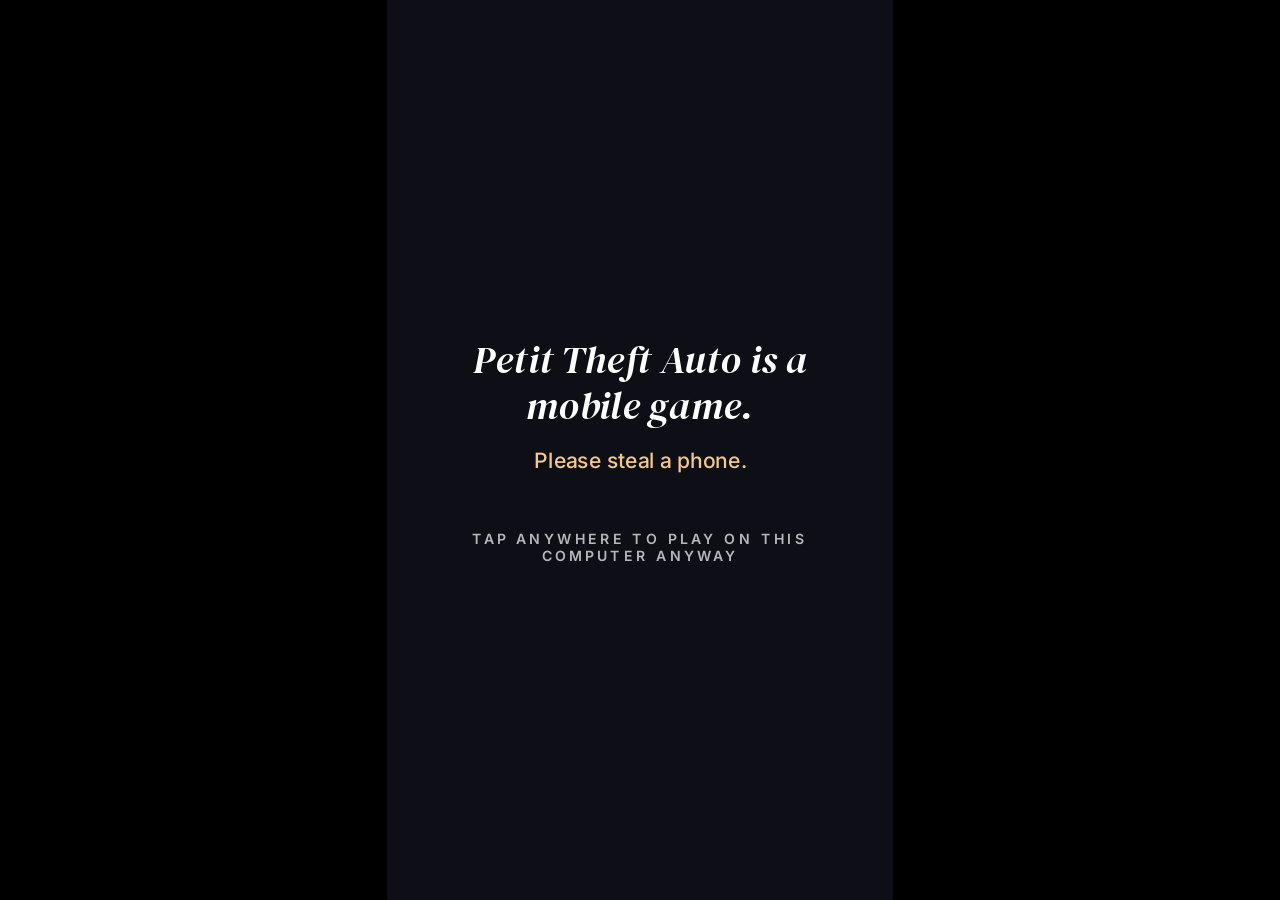
<file: app/index.html>
<!doctype html>
<html lang="en">
<head>
<meta charset="utf-8">
<meta name="viewport" content="width=device-width, initial-scale=1, viewport-fit=cover, user-scalable=no">
<title>Petit Theft Auto</title>
<meta name="theme-color" content="#000000">
<meta name="apple-mobile-web-app-capable" content="yes">
<meta name="mobile-web-app-capable" content="yes">
<meta name="apple-mobile-web-app-status-bar-style" content="black-translucent">
<link rel="manifest" href="manifest.webmanifest">
<link rel="icon" href="icons/icon-192.png">
<link rel="apple-touch-icon" href="icons/apple-touch-icon.png">
<link rel="preconnect" href="https://fonts.googleapis.com">
<link rel="preconnect" href="https://fonts.gstatic.com" crossorigin>
<link rel="stylesheet" href="https://fonts.googleapis.com/css2?family=DM+Serif+Display:ital@0;1&family=Inter:wght@400;500;600;700;800;900&display=swap">
<link rel="stylesheet" href="style.css">
</head>
<body>
<div id="stage">
  <canvas></canvas>
  <div class="layer"></div>
</div>
<script type="module" src="game/main.js"></script>
</body>
</html>
</file>
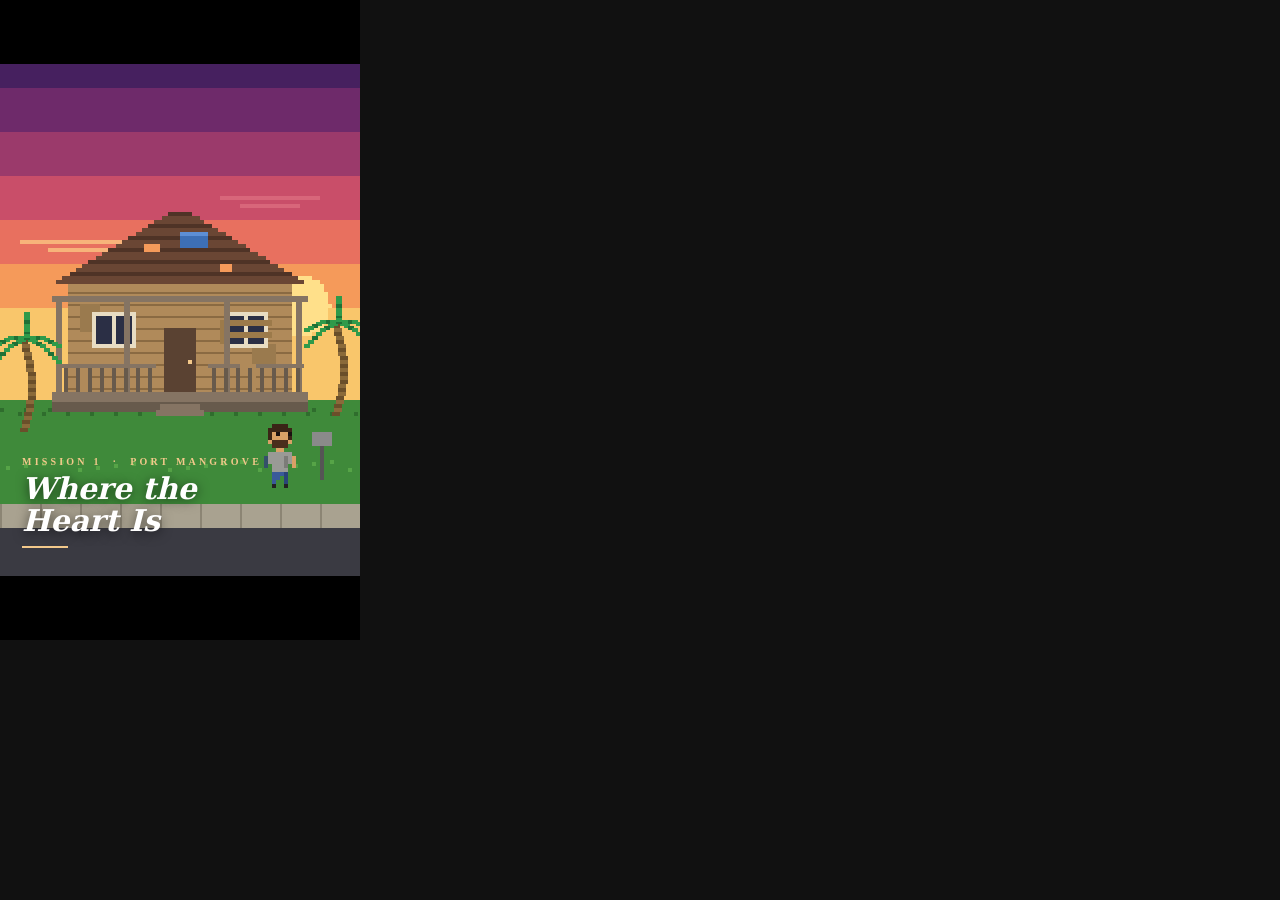
<file: docs/storyboard/frames.html>
<!doctype html>
<html>
<head>
<meta charset="utf-8">
<title>PTA storyboard frames</title>
<style>
  /* Phone-sized frame: 360x640 CSS px. Game layer is 180x320 pixels, scaled 2x.
     UI/text layer is full resolution on purpose: the words are "AAA", the world is not. */
  html, body { margin: 0; background: #111; }
  #frame { position: relative; width: 360px; height: 640px; overflow: hidden; font-family: Inter, sans-serif; color: #fff; }
  canvas { position: absolute; inset: 0; width: 360px; height: 640px; image-rendering: pixelated; }
  .ui { position: absolute; }
  .letterbox { left: 0; right: 0; height: 64px; background: #000; }
  .mission { left: 22px; bottom: 92px; }
  .mission .kicker { font: 600 10px Inter; letter-spacing: .32em; color: #f3c98b; text-transform: uppercase; }
  .mission .title { font: italic 700 30px "Bitstream Charter", "DejaVu Serif", serif; line-height: 1.05; margin-top: 6px; text-shadow: 0 2px 12px rgba(0,0,0,.6); }
  .mission[style*='right:20px'] .rule { margin-left: auto; }
  .mission .rule { width: 46px; height: 2px; background: #f3c98b; margin-top: 10px; }
  .sub { padding: 6px 8px; border-radius: 6px; background: rgba(0,0,0,.28); left: 24px; right: 24px; bottom: 22px; text-align: center; font: 500 14px/1.4 Inter; text-shadow: 0 1px 3px #000, 0 0 10px rgba(0,0,0,.8); }
  .sub b { color: #f3c98b; font-weight: 700; }
  .sub i { font-style: italic; color: #f0eadf; }
  .hud-hearts { top: 16px; left: 16px; display: flex; gap: 4px; }
  .hud-money { top: 14px; right: 16px; font: 800 20px Inter; letter-spacing: .02em; color: #9be37a; text-shadow: 0 2px 0 #1b3a12, 0 0 6px rgba(0,0,0,.6); }
  .hud-time { top: 40px; right: 16px; font: 600 11px Inter; color: #fff; opacity: .85; text-shadow: 0 1px 2px #000; }
  .minimap { left: 14px; bottom: 14px; width: 74px; height: 74px; border-radius: 50%; background: #1d2b22; border: 3px solid rgba(255,255,255,.85); overflow: hidden; box-shadow: 0 2px 8px rgba(0,0,0,.5); }
  .minimap i { position: absolute; display: block; }
  .prompt { left: 50%; transform: translateX(-50%); bottom: 118px; white-space: nowrap; background: rgba(10,10,14,.82); border: 1px solid rgba(255,255,255,.18); border-radius: 22px; padding: 9px 16px 9px 10px; font: 600 13px Inter; display: flex; align-items: center; gap: 10px; }
  .btn { padding: 0 8px; height: 22px; border-radius: 11px; letter-spacing: .06em; background: #fff; color: #111; font: 800 11px Inter; display: grid; place-items: center; }
  .progress { left: 50%; transform: translateX(-50%); top: 74px; width: 220px; }
  .progress .lbl { display: flex; justify-content: space-between; font: 700 10px Inter; letter-spacing: .14em; text-transform: uppercase; text-shadow: 0 1px 2px #000; }
  .progress .bar { height: 6px; background: rgba(0,0,0,.55); border-radius: 3px; margin-top: 5px; overflow: hidden; }
  .progress .bar div { height: 100%; background: linear-gradient(90deg, #f3c98b, #ff8a5c); }
  .toast { right: 14px; top: 120px; width: 176px; background: rgba(12,12,16,.86); border-left: 3px solid #9be37a; padding: 9px 11px; font: 500 11.5px/1.35 Inter; border-radius: 4px; }
  .toast .t { font: 800 9.5px Inter; letter-spacing: .16em; color: #9be37a; text-transform: uppercase; margin-bottom: 3px; }
  .radio { top: 74px; width: 320px; left: 50%; transform: translateX(-50%); text-align: center; }
  .radio .st { font: 800 16px Inter; letter-spacing: .06em; color: #f8d9a0; text-shadow: 0 2px 8px #000; }
  .radio .np { white-space: nowrap; font: 500 10.5px Inter; opacity: .85; margin-top: 2px; text-shadow: 0 1px 3px #000; }
  .phone { left: 34px; top: 150px; transform: rotate(-4deg); width: 150px; height: 276px; border-radius: 30px; background: #0c0c0f; padding: 10px; box-shadow: 0 18px 40px rgba(0,0,0,.6), inset 0 0 0 2px #2a2a30; }
  .phone .scr { width: 100%; height: 100%; border-radius: 22px; background: linear-gradient(170deg, #3b3e5a, #1c1d29 60%); display: flex; flex-direction: column; align-items: center; padding-top: 34px; box-sizing: border-box; }
  .phone .av { width: 58px; height: 58px; border-radius: 50%; background: linear-gradient(135deg, #e9a77a, #b5654a); display: grid; place-items: center; font: 700 30px Inter; }
  .phone .nm { font: 600 18px Inter; margin-top: 10px; }
  .phone .st2 { font: 400 12px Inter; opacity: .7; margin-top: 4px; }
  .phone .row { display: flex; gap: 18px; margin-top: auto; margin-bottom: 24px; }
  .phone .row div { width: 34px; height: 34px; border-radius: 50%; background: rgba(255,255,255,.14); }
  .phone .row .end { background: #e5484d; }
  .passed { left: 0; right: 0; top: 230px; text-align: center; }
  .passed .big { font: 900 34px Inter; letter-spacing: .04em; color: #f3c98b; text-shadow: 0 3px 0 #5a3410, 0 0 24px rgba(0,0,0,.7); }
  .passed .mn { font: italic 600 18px "Bitstream Charter", serif; margin-top: 6px; }
  .passed .fx { font: 600 11px Inter; letter-spacing: .2em; text-transform: uppercase; color: #9fd4ff; margin-top: 22px; }
  .passed .fx2 { font: 500 11px Inter; opacity: .6; margin-top: 6px; }
  .tagline { left: 0; right: 0; top: 182px; text-align: center; font: 500 12px Inter; letter-spacing: .28em; text-transform: uppercase; color: #ddd; }
  .tagline2 { left: 0; right: 0; top: 206px; text-align: center; font: 300 22px Inter; color: #fff; letter-spacing: .02em; }
  .dim { position: absolute; inset: 0; background: rgba(5,5,15,.55); }
  .wanted { top: 58px; right: 12px; display: flex; gap: 1px; padding: 1px 6px; border-radius: 9px; background: rgba(0,0,0,.45); font-size: 15px; color: rgba(255,255,255,.22); text-shadow: 0 1px 2px #000; }
  .wanted .on { color: #fff; }
  .thread { left: 50%; top: 70px; transform: translateX(-50%); width: 260px; background: #f4f2ee; color: #111; border-radius: 22px; padding: 12px 12px 14px; box-shadow: 0 18px 40px rgba(0,0,0,.55); }
  .thread .th-h { display: flex; align-items: center; gap: 8px; font: 600 13px Inter; padding-bottom: 10px; border-bottom: 1px solid #ddd; margin-bottom: 10px; }
  .thread .dot, .feed .dot { width: 24px; height: 24px; border-radius: 50%; background: linear-gradient(135deg, #f0a070, #b5654a); color: #fff; display: grid; place-items: center; font: 700 11px Inter; }
  .thread .msg { max-width: 78%; padding: 7px 11px; border-radius: 16px; font: 400 12.5px/1.3 Inter; margin: 4px 0; width: fit-content; }
  .thread .them { background: #e2e0dc; }
  .thread .me { background: #2f7fe8; color: #fff; margin-left: auto; }
  .thread .choices { margin-top: 12px; display: grid; gap: 6px; }
  .thread .choices div { border: 1.5px solid #2f7fe8; color: #2f7fe8; border-radius: 12px; padding: 7px 10px; font: 600 12px Inter; text-align: center; }
  .thread .choices div:first-child { background: #2f7fe8; color: #fff; }
  .choice { left: 50%; top: 150px; transform: translateX(-50%); width: 236px; background: rgba(10,10,14,.9); border: 1px solid rgba(255,255,255,.16); border-radius: 10px; padding: 12px; }
  .choice .ct { font: 700 10px Inter; letter-spacing: .2em; text-transform: uppercase; color: #f3c98b; margin-bottom: 8px; }
  .choice .co { font: 600 14px Inter; padding: 9px 10px; border-radius: 6px; margin-top: 4px; background: rgba(255,255,255,.06); }
  .choice .co.sel { background: #f3c98b; color: #111; }
  .feed { left: 50%; top: 50px; transform: translateX(-50%); width: 280px; background: #fff; color: #111; border-radius: 22px; overflow: hidden; box-shadow: 0 18px 40px rgba(0,0,0,.55); }
  .feed .fh { font: 800 18px Inter; letter-spacing: -.02em; padding: 12px 14px; border-bottom: 1px solid #eee; }
  .feed .post { padding: 10px 14px 14px; }
  .feed .who { display: flex; align-items: center; gap: 8px; font: 600 11.5px Inter; }
  .feed .ver { color: #2f7fe8; }
  .feed .pic { height: 120px; margin: 10px -14px; background: linear-gradient(#e8705f, #f9c66b 55%, #3fb3b8 55%); position: relative; }
  .feed .pic::after { content: ""; position: absolute; left: 96px; top: 58px; width: 60px; height: 12px; background: #c9443f; box-shadow: 18px -6px 0 -2px #c9443f; }
  .feed .hd { font: 800 13.5px/1.25 Inter; }
  .feed .meta { font: 600 11px Inter; color: #555; margin: 8px 0; }
  .feed .cm { font: 400 11.5px/1.35 Inter; margin-top: 4px; }
  .credits { inset: 0; padding: 90px 30px 0; text-align: center; }
  .credits .cr-t { font: italic 700 24px "Bitstream Charter", serif; margin-bottom: 34px; color: #f3c98b; }
  .credits .cr { display: grid; grid-template-columns: 1fr 1fr; gap: 12px; font: 400 12px/1.2 Inter; margin: 10px 0; text-align: left; }
  .credits .cr span { text-align: right; color: #9a9a9a; text-transform: uppercase; font-size: 9.5px; letter-spacing: .12em; padding-top: 2px; }
  .credits .cr-n { margin-top: 30px; font: italic 400 12px Inter; color: #777; }
  .credits .cr-skip { position: absolute; bottom: 30px; left: 0; right: 0; font: 600 10px Inter; letter-spacing: .2em; color: #555; }
</style>
</head>
<body>
<div id="frame"><canvas id="c" width="180" height="320"></canvas></div>
<script>
const W = 180, H = 320;
const cv = document.getElementById('c');
const g = cv.getContext('2d');
const frame = document.getElementById('frame');
const R = (x, y, w, h, c) => { g.fillStyle = c; g.fillRect(x, y, w, h); };

// ---------- palette ----------
const P = {
  sky: ['#2a1b4d', '#46205f', '#6e2a6a', '#9b3a6b', '#c94e69', '#e8705f', '#f59a5a', '#f9c66b'],
  grass: '#3f8a3a', grassD: '#2f6d2d', grassL: '#56a447',
  walk: '#a9a290', walkD: '#8c8574', road: '#3a3a42', roadL: '#f2d45c',
  wall: '#b08a5a', wallD: '#8a6a42', wallL: '#c9a36f',
  roof: '#6a4634', roofD: '#4f3326', roofNew: '#7c4b30', roofNewD: '#5e3722',
  porchOld: '#857463', porchOldD: '#675a4c', blue: '#4aa3df', blueD: '#2f7fb8',
  win: '#2b2f45', winLit: '#ffd97a', board: '#9c7a4a',
  trunk: '#8a6a3a', trunkD: '#6a4f2a', frond: '#2f9a4a', frondD: '#1f7036',
  sun: '#ffe08a',
};

// ---------- sprites (each char = one game pixel, drawn at scale) ----------
const PAL = {
  h: '#3a2416', s: '#d9a066', e: '#1a1010', B: '#4a2e1c',            // Jase: hair, skin, eyes, beard
  g: '#9a9a96', G: '#7c7c78', x: '#34506a',                          // gray tank, shade, tattoo ink
  j: '#3a5a9a', J: '#2a4478', b: '#222',                             // jeans, shoes
  c: '#1e1412', k: '#b97a4e', o: '#ffd23f',                          // Lucita: curls, skin, gold hoops
  r: '#f07a1e', R: '#c85e10',                                        // orange jumpsuit
  w: '#f4f1ea', W: '#d6d1c6', d: '#4f74b8', D: '#3a5a94',            // white tank, jean shorts
  p: '#ff5d8f',                                                      // heart pink
};
// Jase: brown hair, short beard, gray tank, tattoo sleeve on his right arm (left of sprite)
const JASE = [
  '..hhhh..',
  '.hhhhhh.',
  '.hsesse.',
  '.hssssh.',
  '.sBBBBs.',
  '..BBBB..',
  '...ss...',
  '.gggggg.',
  'xggggGgs',
  'xggggGgs',
  'x.gggG.s',
  '..gggg..',
  '..jjjJ..',
  '..jj.J..',
  '..j..J..',
  '..b..b..',
];
const JASE_SIT = [
  '..hhhh..',
  '.hhhhhh.',
  '.hsesse.',
  '.hssssh.',
  '.sBBBBs.',
  '..BBBB..',
  '...ss...',
  '.gggggg.',
  'xggggGgs',
  'xggggGgs',
  'x.gggG.s',
  '..jjjjJJ',
  '..jjjjJJ',
  '......jJ',
  '......jJ',
  '......bb',
];
// Lucita: dark curls in a high ponytail, gold hoops
const LUCITA_HEAD = [
  '....ccc..',
  '..cccccc.',
  '.cccccccc',
  '.cckekkc.',
  '.okkkkko.',
  '..kkkk...',
  '...kk....',
];
const LUCITA_JUMP = LUCITA_HEAD.concat([
  '.rrrrrr..',
  'krrrrRrk.',
  'krrrrRrk.',
  'k.rrRr.k.',
  '..rrrr...',
  '..rr.R...',
  '..rr.R...',
  '..r..R...',
  '..b..b...',
]);
const LUCITA_CASUAL = LUCITA_HEAD.concat([
  '.wwwwww..',
  'kwwwwWwk.',
  'kwwwwWwk.',
  'k.ddDd.k.',
  '..dddD...',
  '..kk.k...',
  '..kk.k...',
  '..k..k...',
  '..b..b...',
]);
const BAG = ['WWWW', 'WWWW', 'WwwW', 'WWWW', 'WWWW'];  // paper bag of belongings
function sprite(rows, x, y, sc = 2, pal = PAL) {
  rows.forEach((row, ry) => [...row].forEach((ch, rx) => {
    if (pal[ch]) R(x + rx * sc, y + ry * sc, sc, sc, pal[ch]);
  }));
}

// ---------- scene pieces ----------
function sky(sunY = 150) {
  const bands = P.sky, bh = 22;
  bands.forEach((c, i) => R(0, i * bh, W, bh, c));
  R(0, bands.length * bh, W, 210 - bands.length * bh, bands[bands.length - 1]);
  // stepped sun
  const cx = 150, r = 16;
  for (let dy = -r; dy <= r; dy += 2) {
    const hw = Math.floor(Math.sqrt(r * r - dy * dy) / 2) * 2;
    R(cx - hw, sunY + dy, hw * 2, 2, P.sun);
  }
  // cloud streaks
  R(10, 120, 60, 2, '#f7b37a'); R(24, 124, 40, 2, '#f7b37a');
  R(110, 98, 50, 2, '#d8667a'); R(120, 102, 30, 2, '#d8667a');
}
function ground() {
  R(0, 200, W, 52, P.grass);
  for (let x = 0; x < W; x += 6) R(x + ((x / 6) % 2) * 3, 204 + (x % 4), 2, 2, P.grassD);
  for (let x = 3; x < W; x += 9) R(x, 230 + (x % 5), 2, 2, P.grassL);
  R(0, 252, W, 12, P.walk); for (let x = 0; x < W; x += 20) R(x, 252, 1, 12, P.walkD);
  R(0, 264, W, 56, P.road);
  for (let x = 4; x < W; x += 24) R(x, 290, 12, 2, P.roadL);
}
function palm(x, y) {
  for (let i = 0; i < 46; i += 2) {
    const off = Math.round(Math.sin(i / 14) * 4);
    R(x + off, y - i, 4, 2, i % 4 ? P.trunk : P.trunkD);
  }
  const tx = x + Math.round(Math.sin(44 / 14) * 4) + 2, ty = y - 46;
  const fr = [[-1, 0], [1, 0], [-1, 1], [1, 1], [0, -1]];
  fr.forEach(([dx, dy]) => {
    for (let k = 0; k < 9; k++) {
      const px = tx + dx * k * 2, py = ty + dy * k + (k > 4 ? (k - 4) : 0) * (dy === -1 ? -1 : 1);
      R(px, py, 3, 2, k % 3 ? P.frond : P.frondD);
    }
  });
}
function house(state) {
  // state: 'old' | 'fixed'
  const x0 = 34, x1 = 146, wy = 142, gy = 200;
  // roof (stepped triangle)
  for (let i = 0; i < 18; i++) {
    const y = 106 + i * 2, inset = 56 - i * 3.3;
    const c = state === 'fixed' ? (i % 3 ? P.roofNew : P.roofNewD) : (i % 3 ? P.roof : P.roofD);
    R(Math.round(x0 - 6 + inset), y, Math.round((x1 - x0 + 12) - inset * 2), 2, c);
  }
  if (state === 'old') { // holes + a tarp
    R(72, 122, 8, 4, P.sky[6]); R(110, 132, 6, 4, P.sky[6]);
    R(90, 116, 14, 8, '#3d6fb6'); R(90, 116, 14, 2, '#5d8fd6');
  }
  // walls with planks
  R(x0, wy, x1 - x0, gy - wy, P.wall);
  for (let y = wy + 4; y < gy; y += 6) R(x0, y, x1 - x0, 1, P.wallD);
  if (state === 'old') { R(x0 + 6, wy + 10, 10, 14, '#9a7a4e'); R(x1 - 20, wy + 30, 12, 10, '#9a7a4e'); }
  // door
  R(82, 164, 16, 32, state === 'fixed' ? '#7a3b2a' : '#5a4232'); R(94, 180, 2, 2, '#f3c98b');
  // windows
  const lit = state === 'fixed' ? P.winLit : P.win;
  R(46, 156, 22, 18, '#e8dcc2'); R(48, 158, 18, 14, lit); R(56, 158, 2, 14, '#e8dcc2');
  R(112, 156, 22, 18, '#e8dcc2'); R(114, 158, 18, 14, lit); R(122, 158, 2, 14, '#e8dcc2');
  if (state === 'old') { // boarded window
    R(110, 160, 26, 3, P.board); R(110, 166, 26, 3, P.board); R(110, 160, 2, 12, P.board);
  }
  // porch: floor, posts, rail
  const pc = state === 'fixed' ? P.blue : P.porchOld, pd = state === 'fixed' ? P.blueD : P.porchOldD;
  R(26, 196, 128, 6, pc); R(26, 201, 128, 1, pd);
  R(26, 202, 128, 4, pd); // steps shadow
  R(80, 202, 20, 3, pc); R(78, 205, 24, 3, pc);
  [28, 62, 112, 148].forEach(px => R(px, 150, 3, 46, pc));
  R(26, 148, 128, 3, pc);
  R(28, 182, 50, 2, pc); R(104, 182, 48, 2, pc);
  for (let px = 32; px < 78; px += 6) R(px, 184, 2, 12, pd);
  for (let px = 106; px < 150; px += 6) R(px, 184, 2, 12, pd);
  if (state === 'old') { R(40, 184, 4, 12, P.wall); R(126, 184, 2, 12, P.wall); R(120, 182, 8, 2, P.wall); }
  // mailbox
  R(160, 222, 2, 18, '#555'); R(156, 216, 10, 7, state === 'fixed' ? P.blue : '#8a8a8a');
}
function hotspot(x, y, label) {
  // pulsing ring (drawn static at "peak")
  g.fillStyle = 'rgba(255,224,138,0.35)'; g.fillRect(x - 6, y - 6, 12, 12);
  R(x - 6, y - 6, 12, 2, '#ffe08a'); R(x - 6, y + 4, 12, 2, '#ffe08a');
  R(x - 6, y - 6, 2, 12, '#ffe08a'); R(x + 4, y - 6, 2, 12, '#ffe08a');
  R(x - 1, y - 1, 2, 2, '#fff');
}


// red convertible, top down, sun-faded, one primer-gray door. (x, y) = left end, wheel bottom.
function convertible(x, y, riders = false) {
  const red = '#c9443f', redD = '#9a2f2c', redL = '#e8716a', chrome = '#d9dde2';
  if (riders) {
    sprite(LUCITA_CASUAL.slice(0, 9), x + 22, y - 38);   // passenger, head and shoulders
    sprite(JASE.slice(0, 9), x + 42, y - 38);            // driver
  }
  R(x + 2, y - 20, 84, 12, red);                  // body
  R(x + 2, y - 20, 84, 2, redL);                  // shoulder highlight
  R(x + 6, y - 24, 22, 4, red); R(x + 60, y - 24, 22, 4, red);   // rear deck + hood
  R(x + 36, y - 20, 20, 10, '#8a8f94');           // mismatched primer door
  R(x + 37, y - 15, 4, 1, '#666');                // door handle
  R(x + 66, y - 34, 2, 10, chrome); R(x + 68, y - 34, 2, 2, chrome);  // windshield frame
  R(x + 68, y - 32, 2, 8, 'rgba(190,225,245,.55)');
  R(x, y - 12, 4, 4, chrome); R(x + 84, y - 12, 6, 4, chrome);       // bumpers
  R(x + 86, y - 18, 3, 3, '#ffe9a8'); R(x, y - 18, 3, 3, '#ff4a3a'); // lights
  R(x + 2, y - 8, 84, 2, redD);
  [18, 70].forEach(cx => {                         // wheels
    R(x + cx - 5, y - 10, 10, 2, '#1b1b1f'); R(x + cx - 7, y - 8, 14, 8, '#1b1b1f');
    R(x + cx - 3, y - 6, 6, 4, '#a9adb3');
  });
}
// midday sky for the prison: flat, harsh, bright
function daySky() {
  ['#3d8fd6', '#5aa3e0', '#78b8e8', '#98ccef', '#b9def5', '#d7ecf8'].forEach((c, i) => R(0, i * 26, W, 26, c));
  R(0, 156, W, 60, '#e6f2f9');
  const cx = 30, cy = 40, r = 12;
  for (let dy = -r; dy <= r; dy += 2) { const hw = Math.floor(Math.sqrt(r * r - dy * dy) / 2) * 2; R(cx - hw, cy + dy, hw * 2, 2, '#fff6cf'); }
}
function prison() {
  R(0, 140, W, 66, '#a3a39c');                                     // wall
  for (let y = 146; y < 206; y += 8) R(0, y, W, 1, '#8b8b84');
  for (let x = 0; x < W; x += 16) for (let y = 146; y < 206; y += 16) R(x + ((y / 8) % 2) * 8, y, 1, 8, '#8b8b84');
  for (let x = 0; x < W; x += 6) { R(x, 132 + (x % 12 ? 0 : 2), 4, 2, '#c8c8c8'); R(x + 2, 135, 2, 2, '#888'); }  // razor wire
  R(0, 138, W, 2, '#6e6e68');
  R(8, 88, 26, 118, '#8f8f88'); R(4, 80, 34, 10, '#6e6e68'); R(10, 90, 22, 8, '#2b2f45');   // guard tower
  R(14, 90, 4, 8, '#ffe08a');
  R(70, 158, 52, 48, '#4a4c52');                                   // gate
  for (let x = 72; x < 122; x += 6) R(x, 160, 2, 46, '#2e3035');
  R(66, 154, 60, 4, '#6e6e68');
  R(128, 150, 40, 14, '#2f5a3a'); R(130, 152, 36, 10, '#3f7a4c');  // sign
  for (let i = 0; i < 4; i++) R(133 + i * 8, 156, 6, 2, '#e8e8e0');
  R(0, 206, W, 60, '#7b7b80');                                     // parking lot
  for (let x = 10; x < W; x += 34) R(x, 226, 2, 26, '#e8e8e0');
  R(0, 266, W, 54, P.road); for (let x = 4; x < W; x += 24) R(x, 292, 12, 2, P.roadL);
  palm(150, 206);
}
// overseas highway: causeway over shallow teal water
function causeway() {
  sky(120);
  R(0, 176, W, 24, '#2f8fa0');                                      // far water
  R(20, 170, 60, 8, '#3a7a4a'); palmSmall(40, 172); palmSmall(58, 172);   // distant key
  R(0, 200, W, 120, '#3fb3b8');                                     // near water
  for (let i = 0; i < 40; i++) R((i * 37) % W, 204 + (i * 23) % 110, 6, 1, '#8fe3df');
  R(0, 232, W, 30, '#5a5a62'); R(0, 232, W, 2, '#c9c9c2'); R(0, 260, W, 2, '#c9c9c2');  // road deck
  for (let x = 4; x < W; x += 24) R(x, 246, 12, 2, P.roadL);
  for (let x = 0; x < W; x += 20) R(x, 262, 6, 16, '#8f8f88');      // pilings
  R(0, 226, W, 2, '#d8d8d0'); for (let x = 0; x < W; x += 8) R(x, 226, 2, 6, '#d8d8d0');  // rail
}
function palmSmall(x, y) {
  for (let i = 0; i < 14; i += 2) R(x, y - i, 2, 2, P.trunkD);
  [[-1, 0], [1, 0], [-1, 1], [1, 1]].forEach(([dx, dy]) => { for (let k = 0; k < 4; k++) R(x + dx * k * 2, y - 14 + dy * k, 2, 2, '#1f6a3a'); });
}
function pixelHeart(x, y) {
  ['.xx.xx.', 'xxxxxxx', 'xxxxxxx', '.xxxxx.', '..xxx..', '...x...'].forEach((r, ry) =>
    [...r].forEach((c, rx) => { if (c === 'x') R(x + rx * 2, y + ry * 2, 2, 2, PAL.p); }));
}


// ===================== shared pieces for beats 3-8 =====================
Object.assign(PAL, {
  y: '#f2c14e', Y: '#d19a2a',          // Rudy's loud shirt
  n: '#2a2a30', N: '#18181c',          // Tina's black hoodie
  v: '#8a5cc0',                        // Tina's purple hair
  a: '#c8313a', A: '#9a2028',          // store uniform red
  m: '#2b2b2b',                        // ski mask
  K: '#1b1b1f',                        // duffel bag
});
const recolor = (rows, map) => rows.map(r => [...r].map(c => map[c] ?? c).join(''));
const masked = rows => rows.map((r, i) => i < 7 ? [...r].map(c => 'hsBckov'.includes(c) ? 'm' : c).join('') : r);
const CLERK = recolor(JASE, { B: 's', g: 'a', G: 'A', x: 's' });
const RUDY = recolor(JASE, { h: 'c', B: 'c', s: 'k', g: 'y', G: 'Y', x: 'k' });
const TINA = recolor(LUCITA_CASUAL, { c: 'v', w: 'n', W: 'N', d: 'j', D: 'J', o: 'k' });
const LUCITA_MASK = masked(LUCITA_CASUAL), JASE_MASK = masked(JASE);
const RUDY_MASK = masked(RUDY), TINA_MASK = masked(TINA);
const pistol = (x, y) => { R(x, y, 5, 2, '#3a3a40'); R(x, y + 2, 2, 2, '#3a3a40'); };
const duffel = (x, y) => { R(x, y + 2, 14, 8, PAL.K); R(x + 3, y, 8, 2, PAL.K); R(x + 2, y + 5, 10, 1, '#3a3a44'); };

// variable-width 5px-tall pixel font for signs
const FONT = {"A": [".#.", "#.#", "###", "#.#", "#.#"], "B": ["##.", "#.#", "##.", "#.#", "##."], "C": [".##", "#..", "#..", "#..", ".##"], "D": ["##.", "#.#", "#.#", "#.#", "##."], "E": ["###", "#..", "##.", "#..", "###"], "F": ["###", "#..", "##.", "#..", "#.."], "G": [".###", "#...", "#.##", "#..#", ".###"], "H": ["#.#", "#.#", "###", "#.#", "#.#"], "I": ["###", ".#.", ".#.", ".#.", "###"], "J": ["..#", "..#", "..#", "#.#", ".#."], "K": ["#.#", "#.#", "##.", "#.#", "#.#"], "L": ["#..", "#..", "#..", "#..", "###"], "M": ["#...#", "##.##", "#.#.#", "#...#", "#...#"], "N": ["#..#", "##.#", "#.##", "#..#", "#..#"], "O": [".##.", "#..#", "#..#", "#..#", ".##."], "P": ["##.", "#.#", "##.", "#..", "#.."], "Q": [".##.", "#..#", "#..#", "#.#.", ".#.#"], "R": ["##.", "#.#", "##.", "#.#", "#.#"], "S": [".##", "#..", ".#.", "..#", "##."], "T": ["###", ".#.", ".#.", ".#.", ".#."], "U": ["#.#", "#.#", "#.#", "#.#", "###"], "V": ["#.#", "#.#", "#.#", "#.#", ".#."], "W": ["#...#", "#...#", "#.#.#", "##.##", "#...#"], "X": ["#.#", "#.#", ".#.", "#.#", "#.#"], "Y": ["#.#", "#.#", ".#.", ".#.", ".#."], "Z": ["###", "..#", ".#.", "#..", "###"], "0": ["###", "#.#", "#.#", "#.#", "###"], "1": [".#.", "##.", ".#.", ".#.", "###"], "2": ["##.", "..#", ".#.", "#..", "###"], "3": ["##.", "..#", ".#.", "..#", "##."], "4": ["#.#", "#.#", "###", "..#", "..#"], "5": ["###", "#..", "##.", "..#", "##."], "6": [".##", "#..", "###", "#.#", "###"], "7": ["###", "..#", ".#.", ".#.", ".#."], "8": ["###", "#.#", "###", "#.#", "###"], "9": ["###", "#.#", "###", "..#", "##."], ".": [".", ".", ".", ".", "#"], "-": ["...", "...", "###", "...", "..."], "!": ["#", "#", "#", ".", "#"], "'": ["#", "#", ".", ".", "."], "$": [".##", "##.", ".#.", ".##", "##."], " ": ["..", "..", "..", "..", ".."]};
function text(str, x, y, c, sc = 1) {
  let cx = x;
  for (const ch of str.toUpperCase()) {
    const rows = FONT[ch] || FONT[' '];
    rows.forEach((r, ry) => [...r].forEach((p, rx) => { if (p === '#') R(cx + rx * sc, y + ry * sc, sc, sc, c); }));
    cx += (rows[0].length + 1) * sc;
  }
}
const textW = (str, sc = 1) => [...str.toUpperCase()].reduce((w, ch) => w + ((FONT[ch] || FONT[' '])[0].length + 1) * sc, -sc);

function nightSky(stars = 30) {
  ['#0b0d24', '#11153a', '#181d48', '#202656', '#283063', '#313a70'].forEach((c, i) => R(0, i * 34, W, 34, c));
  for (let i = 0; i < stars; i++) R((i * 53) % W, (i * 29) % 150, 1, 1, i % 3 ? '#cfd6ff' : '#fff');
  const cx = 150, cy = 84, r = 8;
  for (let dy = -r; dy <= r; dy += 2) { const hw = Math.floor(Math.sqrt(r * r - dy * dy) / 2) * 2; R(cx - hw, cy + dy, hw * 2, 2, '#f4f1d0'); }
  R(cx + 2, cy - 6, 6, 10, '#11153a');
}
function policeCar(x, y, flip = false) {
  R(x + 2, y - 18, 72, 10, '#f2f2f2'); R(x + 16, y - 26, 38, 8, '#f2f2f2'); R(x + 20, y - 24, 30, 5, '#8fb7d6');
  R(x + 2, y - 10, 72, 4, '#1b1b1f'); R(x + 30, y - 30, 6, 4, '#ff3b3b'); R(x + 36, y - 30, 6, 4, '#3b7bff');
  text('POLICE', x + 26, y - 16, '#1b2a5a');
  [16, 60].forEach(cx => { R(x + cx - 6, y - 8, 12, 8, '#111'); R(x + cx - 2, y - 6, 4, 4, '#999'); });
  R(flip ? x + 72 : x, y - 16, 3, 3, flip ? '#ffe9a8' : '#ff4a3a');
}
function sirenGlow() { g.fillStyle = 'rgba(255,40,60,.10)'; g.fillRect(0, 0, W / 2, H); g.fillStyle = 'rgba(40,90,255,.10)'; g.fillRect(W / 2, 0, W / 2, H); }
function helicopter(x, y, beamTo = null) {
  if (beamTo) for (let i = 0; i < beamTo; i += 2) { const hw = 3 + i * 0.35; g.fillStyle = 'rgba(255,245,190,.18)'; g.fillRect(Math.round(x + 14 - hw), y + 8 + i, Math.round(hw * 2), 2); }
  R(x - 10, y - 4, 50, 1, '#9aa0aa');                      // rotor
  R(x + 13, y - 3, 2, 3, '#2a2d35');
  R(x + 4, y, 22, 8, '#2a2d35'); R(x + 18, y + 1, 6, 4, '#7fb0d6'); // body + canopy
  R(x - 14, y + 2, 18, 2, '#2a2d35'); R(x - 16, y - 1, 2, 6, '#2a2d35'); // tail
  R(x + 6, y + 9, 18, 1, '#2a2d35');                         // skids
}
function speedboat(x, y, riders = true) {
  // y = waterline
  if (riders) { sprite(LUCITA_CASUAL.slice(0, 8), x + 30, y - 26); sprite(JASE.slice(0, 8), x + 46, y - 26); }
  for (let i = 0; i < 8; i++) R(x + i * 2, y - 12 + i, 76 - i * 3, 1, i < 3 ? '#f4f4f0' : '#dcdcd4');
  R(x, y - 14, 70, 4, '#f4f4f0'); R(x + 6, y - 10, 60, 2, '#d8333a');
  R(x + 54, y - 20, 2, 6, '#cfd8e0'); R(x + 56, y - 20, 8, 1, '#cfd8e0');
  R(x + 70, y - 14, 10, 4, '#f4f4f0'); R(x + 78, y - 12, 4, 2, '#f4f4f0');
  for (let i = 0; i < 6; i++) R(x - 10 - i * 12, y - 2 + (i % 2), 10 - i, 2, '#e8fbff');   // wake
}
function policeBoat(x, y) {
  R(x, y - 12, 60, 8, '#3c4a5a'); R(x + 4, y - 4, 52, 3, '#2a3440'); R(x + 20, y - 22, 20, 10, '#e8e8e8');
  R(x + 22, y - 20, 16, 4, '#7fb0d6'); R(x + 24, y - 26, 5, 4, '#ff3b3b'); R(x + 30, y - 26, 5, 4, '#3b7bff');
  text('POLICE', x + 6, y - 10, '#fff');
  for (let i = 0; i < 4; i++) R(x - 8 - i * 12, y - 2, 9 - i, 2, '#e8fbff');
}
function mangroves(y0, density = 1) {
  for (let i = 0; i < 9 * density; i++) {
    const x = (i * 41) % (W + 20) - 10, h = 18 + (i * 7) % 14;
    R(x, y0 - h - 10, 34, 14, i % 2 ? '#1f5a32' : '#2a6e3c'); R(x + 4, y0 - h - 16, 24, 8, '#2f7a44');
    for (let k = 0; k < 4; k++) { R(x + 4 + k * 8, y0 - h + 2, 2, h - 2, '#5a4632'); R(x + 2 + k * 8, y0 - 2, 6, 2, '#5a4632'); }
  }
}
function kayak(x, y) {
  sprite(LUCITA_CASUAL.slice(0, 10), x + 16, y - 26); sprite(JASE.slice(0, 10), x + 40, y - 26);
  for (let i = 0; i < 5; i++) R(x + i * 3, y - 8 + i, 80 - i * 6, 1, '#f08a2a');
  R(x - 4, y - 9, 88, 2, '#f08a2a'); R(x + 2, y - 10, 76, 1, '#ffb15c'); R(x - 6, y - 8, 4, 1, '#f08a2a'); R(x + 84, y - 8, 4, 1, '#f08a2a');
  for (let i = 0; i < 12; i++) R(x + 58 + i * 2, y - 24 + i * 2, 2, 2, '#c8c8c0');   // paddle
  R(x + 80, y - 2, 6, 3, '#c8c8c0');
}
function manatee(x, y) {
  R(x, y - 4, 30, 6, '#8a96a0'); R(x + 4, y - 6, 22, 2, '#9aa6b0'); R(x + 28, y - 3, 6, 4, '#8a96a0');
  R(x + 31, y - 2, 1, 1, '#222'); R(x - 6, y - 2, 8, 3, '#7a8690');
}
function storeExterior() {
  nightSky();
  R(0, 200, W, 120, '#2b2b33'); for (let x = 6; x < W; x += 30) R(x, 236, 2, 30, '#c8c8b0');
  R(0, 266, W, 54, P.road); for (let x = 4; x < W; x += 24) R(x, 292, 12, 2, P.roadL);
  R(30, 132, 140, 70, '#d9d0bc'); R(30, 128, 140, 6, '#9a3a3a'); R(30, 196, 140, 4, '#8a8478');
  R(38, 150, 58, 40, '#fff3c2'); R(118, 150, 44, 40, '#fff3c2');
  for (let x = 42; x < 92; x += 10) { R(x, 162, 6, 4, '#c94e69'); R(x + 2, 174, 6, 4, '#4aa3df'); R(x, 184, 6, 4, '#7dc46a'); }
  R(100, 154, 14, 42, '#7d8a8f'); R(102, 156, 10, 38, '#bfe6ff');
  R(36, 104, 104, 20, '#151515'); R(36, 104, 104, 1, '#7dff8a'); R(36, 123, 104, 1, '#7dff8a');
  text('GAS N GATOR', 88 - textW('GAS N GATOR', 2) / 2, 109, '#7dff8a', 2);
  R(8, 170, 14, 30, '#c8c8c0'); R(10, 174, 10, 8, '#222'); text('419', 10, 175, '#ff5a4a');   // pump
  g.fillStyle = 'rgba(255,240,180,.08)'; g.fillRect(30, 200, 140, 40);
}
function storeInterior() {
  R(0, 0, W, 214, '#d9d4c0'); for (let y = 0; y < 214; y += 24) R(0, y, W, 1, '#c8c2ac');
  for (let y = 214; y < H; y += 10) for (let x = 0; x < W; x += 10) R(x, y, 10, 10, ((x + y) / 10) % 2 ? '#cfcfc8' : '#b8b8b0');
  R(0, 30, W, 6, '#f6f6ea'); R(0, 36, W, 2, '#9a9a8a');                          // fluorescent strip
  for (let s = 0; s < 3; s++) {                                                 // shelves (left)
    const y = 90 + s * 36; R(4, y, 70, 3, '#8a8478');
    for (let x = 6; x < 72; x += 8) R(x, y - 12, 6, 12, ['#c94e69', '#4aa3df', '#f2c14e', '#7dc46a', '#e8705f'][(x / 8 + s) % 5]);
  }
  R(140, 70, 30, 60, '#8a96a0'); R(144, 76, 10, 22, '#ff5a8a'); R(156, 76, 10, 22, '#5ad1ff'); text('SLUSH', 141, 104, '#fff');
  R(96, 60, 40, 40, '#5a4a3a'); for (let y = 64; y < 98; y += 6) for (let x = 98; x < 134; x += 5) R(x, y, 4, 4, '#e8e0d0');   // rack behind counter
}
function counter() { R(90, 200, 90, 40, '#7a5a3a'); R(90, 198, 90, 4, '#a07a52'); R(120, 186, 18, 14, '#3a3a40'); R(122, 188, 14, 6, '#7dff8a'); }
function pawnRoom() {
  R(0, 0, W, 230, '#4a433b'); for (let y = 0; y < 230; y += 12) R(0, y, W, 1, '#3e382f');
  R(0, 230, W, 90, '#2e2a26');
  R(10, 60, 60, 3, '#6a5a48'); R(10, 120, 60, 3, '#6a5a48');
  [[14, 30], [30, 26], [46, 32]].forEach(([x, h]) => { R(x, 60 - h, 4, h, '#8a5a2a'); R(x - 3, 60 - 10, 10, 10, '#b5763a'); });  // guitars
  R(14, 100, 18, 20, '#222'); R(16, 102, 14, 14, '#3a5a6a'); R(38, 104, 24, 16, '#d8c890');       // tv, boxes
  R(100, 150, 64, 84, '#3e4a52'); R(104, 154, 56, 76, '#4e5a62');                                  // safe
  for (let dy = -8; dy <= 8; dy += 2) { const hw = Math.floor(Math.sqrt(64 - dy * dy) / 2) * 2; R(132 - hw, 192 + dy, hw * 2, 2, '#aab4bc'); }
  R(130, 184, 4, 8, '#333'); R(150, 170, 6, 30, '#8a949c');
  R(8, 132, textW('CASH 4 GOLD') + 8, 11, '#1b1b1f'); text('CASH 4 GOLD', 12, 135, '#f2c14e');
}
function sparks(x, y) { [[0, 0], [3, -4], [6, -1], [-3, -5], [5, 3], [-4, 2], [8, -6]].forEach(([dx, dy], i) => R(x + dx, y + dy, i % 2 ? 1 : 2, i % 2 ? 1 : 2, i % 3 ? '#ffe08a' : '#fff')); }
function alley() {
  nightSky(12);
  R(0, 60, W, 200, '#3a3438'); for (let y = 66; y < 260; y += 8) for (let x = (y / 8 % 2) * 8; x < W; x += 16) R(x, y, 14, 6, '#443d42');
  R(20, 150, 30, 50, '#2a2a2e'); R(22, 152, 26, 48, '#5a3a2a'); R(24, 140, 22, 6, '#ffe08a');   // back door + light
  g.fillStyle = 'rgba(255,224,138,.12)'; g.fillRect(10, 146, 50, 80);
  R(130, 170, 30, 30, '#2f5a3a'); R(128, 168, 34, 4, '#244a2f');                              // dumpster
  R(0, 200, W, 120, '#26252a'); R(0, 266, W, 54, P.road);
}
function marina() {
  ['#2a1b4d', '#46205f', '#6e2a6a', '#9b3a6b', '#c94e69', '#e8705f'].forEach((c, i) => R(0, i * 28, W, 28, c));
  R(0, 168, W, 30, '#e8705f');
  [[10, 40], [60, 52], [120, 46]].forEach(([x, w]) => { R(x, 180, w, 10, '#2a2238'); R(x + 8, 172, w - 20, 8, '#2a2238'); R(x + w / 2, 150, 2, 22, '#2a2238'); });
  R(0, 196, W, 124, '#1d3e66'); for (let i = 0; i < 30; i++) R((i * 37) % W, 200 + (i * 19) % 110, 8, 1, '#3a6a9a');
  R(0, 220, 120, 8, '#7a5a3a'); for (let x = 4; x < 120; x += 20) R(x, 228, 4, 20, '#5a4030');
  R(4, 120, 70, 16, '#f4f4f0'); text('YACHT CLUB', 39 - textW('YACHT CLUB') / 2, 126, '#1d3e66');
}
function nightWater() {
  nightSky(24);
  R(0, 170, W, 6, '#0e1230'); for (let x = 0; x < W; x += 14) R(x, 162 + (x % 5), 12, 8, '#0a0d22');   // far shore
  R(0, 176, W, 144, '#132a4a'); for (let i = 0; i < 40; i++) R((i * 43) % W, 180 + (i * 17) % 140, 6, 1, '#24466e');
}
function blueprintRoom() {
  R(0, 0, W, 220, '#2e3a34'); R(0, 220, W, 100, '#3a2e26');
  R(10, 40, 70, 56, '#a87a4a'); R(12, 42, 66, 52, '#c8a070');                                   // corkboard
  [[16, 46], [36, 50], [56, 46], [24, 70], [50, 72]].forEach(([x, y]) => { R(x, y, 12, 14, '#eee'); R(x + 2, y + 2, 8, 8, '#777'); R(x + 5, y - 1, 2, 2, '#d8333a'); });
  for (let i = 0; i < 20; i++) { R(22 + i * 1.6, 52 + i * 1.2, 1, 1, '#d8333a'); R(42 + i * 0.6, 56 + i * 1, 1, 1, '#d8333a'); }
  R(100, 30, 4, 40, '#555'); R(92, 70, 20, 8, '#e8c86a'); g.fillStyle = 'rgba(255,230,160,.12)'; g.fillRect(40, 78, 130, 160);
  R(30, 170, 130, 40, '#5a4030'); R(34, 160, 122, 14, '#2f5fa8');                              // table + blueprint
  for (let x = 38; x < 156; x += 8) R(x, 160, 1, 14, '#5f8fd8'); for (let y = 162; y < 174; y += 4) R(34, y, 122, 1, '#5f8fd8');
  R(70, 162, 40, 10, 'transparent'); R(72, 163, 36, 8, '#e8f0ff'); R(74, 165, 32, 4, '#2f5fa8');
}
function bankExterior() {
  daySky();
  R(0, 210, W, 110, '#b8b2a4'); R(0, 266, W, 54, P.road); for (let x = 4; x < W; x += 24) R(x, 292, 12, 2, P.roadL);
  R(20, 100, 140, 110, '#ece6d6'); R(14, 92, 152, 10, '#d8d0bc'); for (let i = 0; i < 12; i++) R(30 + i * 5, 80 + i, 120 - i * 10, 1, '#d8d0bc');
  for (let x = 30; x < 160; x += 22) { R(x, 104, 10, 96, '#f8f4ea'); R(x + 8, 104, 2, 96, '#d8d0bc'); }
  R(80, 150, 22, 50, '#3a3a40'); R(10, 200, 160, 4, '#d8d0bc'); R(4, 204, 172, 4, '#cfc8b8');
  R(40, 94, 100, 8, '#ece6d6'); text('FIRST BANK', 90 - textW('FIRST BANK') / 2, 95, '#6a5a3a');
}
function vault(open = true) {
  R(0, 0, W, 230, '#6a7078'); for (let x = 0; x < W; x += 20) R(x, 0, 1, 230, '#5a6068');
  R(0, 230, W, 90, '#4a4e54');
  R(40, 50, 100, 130, '#2a2e34');                                                              // vault interior
  for (let s = 0; s < 4; s++) { const y = 72 + s * 28; R(44, y + 14, 92, 2, '#8a8f96');
    for (let x = 46; x < 134; x += 12) R(x, y + 6, 10, 8, s % 2 ? '#f2c14e' : '#6fbf73'); }
  if (open) {                                                                                  // door swung open
    for (let dy = -46; dy <= 46; dy += 2) { const hw = Math.floor(Math.sqrt(46 * 46 - dy * dy) / 2) * 2; R(146, 116 + dy, Math.max(4, hw / 3), 2, '#9aa2aa'); }
    R(150, 110, 8, 12, '#d0d6dc');
  }
}
function citySt() {
  daySky();
  [[0, 90, 40], [40, 70, 36], [76, 110, 44], [120, 80, 30], [150, 100, 30]].forEach(([x, top, w], i) => {
    R(x, top, w, 210 - top, ['#d8a07a', '#c8d0d8', '#e8d0a0', '#a8c0c8', '#e0b0b0'][i]);
    for (let y = top + 8; y < 200; y += 14) for (let wx = x + 4; wx < x + w - 6; wx += 10) R(wx, y, 6, 8, '#5a7a9a');
  });
  R(0, 210, W, 56, '#9a9488'); R(0, 236, W, 84, P.road); for (let x = 4; x < W; x += 24) R(x, 276, 12, 2, P.roadL);
}
function stars(n) { return `<div class="ui wanted">${[0, 1, 2, 3, 4].map(i => `<span class="${i < n ? 'on' : ''}">★</span>`).join('')}</div>`; }
function thread(msgs, choices) {
  return `<div class="ui thread"><div class="th-h"><span class="dot">L</span>Lucita</div>${
    msgs.map(m => `<div class="msg ${m[0]}">${m[1]}</div>`).join('')}${
    choices ? `<div class="choices">${choices.map(c => `<div>${c}</div>`).join('')}</div>` : ''}</div>`;
}
function choices(title, opts) {
  return `<div class="ui choice"><div class="ct">${title}</div>${opts.map((o, i) => `<div class="co${i === 0 ? ' sel' : ''}">${o}</div>`).join('')}</div>`;
}

// ---------- UI helpers ----------
function ui(html) { frame.insertAdjacentHTML('beforeend', html); }
function letterbox() { ui('<div class="ui letterbox" style="top:0"></div><div class="ui letterbox" style="bottom:0"></div>'); }
function heart(full) {
  const px = full ? '#ff5d8f' : 'rgba(255,255,255,.25)';
  const rows = ['.xx.xx.', 'xxxxxxx', 'xxxxxxx', '.xxxxx.', '..xxx..', '...x...'];
  let s = '<svg width="17" height="15" viewBox="0 0 7 6" shape-rendering="crispEdges">';
  rows.forEach((r, y) => [...r].forEach((c, x) => { if (c === 'x') s += `<rect x="${x}" y="${y}" width="1" height="1" fill="${px}"/>`; }));
  return s + '</svg>';
}
function hud(hearts = 0, money = '$0', time = '6:42 PM') {
  ui(`<div class="ui hud-hearts">${[0, 1, 2, 3].map(i => heart(i < hearts)).join('')}</div>`);
  ui(`<div class="ui hud-money">${money}</div><div class="ui hud-time">${time}</div>`);
  ui(`<div class="ui minimap">
        <i style="left:0;right:0;top:44px;height:6px;background:#4a4a52"></i>
        <i style="left:30px;top:0;bottom:0;width:5px;background:#4a4a52"></i>
        <i style="left:12px;top:18px;width:12px;height:12px;background:#6b5a46"></i>
        <i style="left:44px;top:14px;width:16px;height:10px;background:#6b5a46"></i>
        <i style="left:44px;top:56px;width:10px;height:10px;background:#6b5a46"></i>
        <i style="left:33px;top:33px;width:0;height:0;border-left:5px solid transparent;border-right:5px solid transparent;border-bottom:9px solid #fff"></i>
        <i style="left:14px;top:20px;width:8px;height:8px;border-radius:50%;background:#ffe08a;box-shadow:0 0 0 2px #000"></i>
      </div>`);
}

// ---------- frames ----------
const FRAMES = {
  // ===== Beat 1: The House =====
  // Establishing shot + mission card
  'b1-establish'() {
    sky(152); ground(); house('old'); palm(10, 214); palm(166, 206);
    sprite(JASE, 132, 212);
    letterbox();
    ui(`<div class="ui mission"><div class="kicker">Mission 1 &nbsp;·&nbsp; Port Mangrove</div>
        <div class="title">Where the<br>Heart Is</div><div class="rule"></div></div>`);
  },
  // 3: Phone call from Ma
  'b1-phone'() {
    sky(152); ground(); house('old'); palm(10, 214); palm(166, 206);
    ui('<div class="dim" style="background:rgba(5,5,15,.35)"></div>');
    sprite(JASE, 128, 212);
    ui(`<div class="ui phone"><div class="scr"><div class="av">M</div><div class="nm">Ma</div><div class="st2">00:47</div>
        <div class="row"><div></div><div class="end"></div><div></div></div></div></div>`);
    ui(`<div class="ui sub"><b>JASE:</b> I'm fixing up the house, Ma. Before she gets out.</div>`);
  },
  // 4: Repair gameplay
  'b1-repair'() {
    sky(152); ground(); house('old');
    // re-shingled strip in progress: slightly different brown
    for (let i = 0; i < 6; i++) { const y = 106 + i * 2, inset = 56 - i * 3.3; R(Math.round(28 + inset), y, Math.round(124 - inset * 2), 2, i % 3 ? P.roofNew : P.roofNewD); }
    palm(10, 214); palm(166, 206);
    sprite(JASE, 60, 214);
    hotspot(76, 124); hotspot(124, 168); hotspot(44, 190);
    hud(0, '$12', '6:51 PM');
    ui(`<div class="ui progress"><div class="lbl"><span>Home Restoration</span><span>34%</span></div><div class="bar"><div style="width:34%"></div></div></div>`);
    ui(`<div class="ui toast"><div class="t">Skill increased</div>Grout: Professional Grade</div>`);
    ui(`<div class="ui prompt"><span class="btn">HOLD</span>Re-shingle the roof</div>`);
  },
  // 5: Quiet moment on the porch steps
  'b1-porch'() {
    sky(176); ground(); house('fixed'); palm(10, 214); palm(166, 206);
    sprite(JASE_SIT, 82, 194);
    letterbox();
    ui(`<div class="ui radio"><div class="st">SMOOTH SENIORS 101.1</div><div class="np">"Gloria's Song (For Gloria)" · DJ Merle</div></div>`);
    ui(`<div class="ui sub"><i>She used to say the porch was the only part of this house that was hers. Three years.<br>I hope blue is still her color.</i></div>`);
  },
  // 6: Mission passed
  'b1-passed'() {
    sky(180); ground(); house('fixed'); palm(10, 214); palm(166, 206);
    sprite(JASE_SIT, 82, 194);
    ui('<div class="dim" style="background:rgba(5,5,15,.45)"></div>');
    ui(`<div class="ui passed"><div class="big">MISSION PASSED</div><div class="mn">Where the Heart Is</div>
        <div class="fx">Hidden effect logged</div><div class="fx2">Someone will notice.</div></div>`);
  },

  // ===== Beat 2: Coming Home =====
  // The gate opens
  'b2-release'() {
    daySky(); prison();
    sprite(LUCITA_JUMP, 88, 190); sprite(BAG, 106, 206);
    letterbox();
    ui(`<div class="ui mission"><div class="kicker">Mission 2 &nbsp;·&nbsp; Release Day</div>
        <div class="title">Coming<br>Home</div><div class="rule"></div></div>`);
  },
  // He's waiting at the curb
  'b2-curb'() {
    daySky(); prison();
    convertible(70, 290);
    sprite(JASE, 40, 252);
    sprite(LUCITA_JUMP, 88, 214); sprite(BAG, 106, 230);
    letterbox();
    ui(`<div class="ui sub"><b>LUCITA:</b> You kept your father's car.<br><b>JASE:</b> It kept me.</div>`);
  },
  // The drive: long silence, one station change
  'b2-drive'() {
    causeway();
    convertible(46, 260, true);
    hud(0, '$12', '4:18 PM');
    ui(`<div class="ui radio"><div class="st">NEON 88.8</div><div class="np">"Midnight Coastline" · The Velvet Tides</div></div>`);
    ui(`<div class="ui prompt" style="bottom:auto;top:118px"><span class="btn">SWIPE</span>Change station</div>`);
    ui(`<div class="ui sub" style="left:100px;right:16px;bottom:26px;text-align:left"><b>LUCITA:</b> Three years and they're still playing this song.<br><b>JASE:</b> It's a classic.</div>`);
  },
  // She sees the porch
  'b2-porch'() {
    sky(168); ground(); house('fixed'); palm(10, 214); palm(166, 206);
    convertible(84, 286);
    sprite(LUCITA_JUMP, 84, 216);
    sprite(JASE, 128, 214);
    letterbox();
    ui(`<div class="ui sub"><b>LUCITA:</b> ...You painted the porch.<br><i>(long pause)</i><br><b>LUCITA:</b> Jase. You remembered.</div>`);
  },
  // Take her hand
  'b2-hand'() {
    sky(172); ground(); house('fixed'); palm(10, 214); palm(166, 206);
    convertible(84, 286);
    sprite(LUCITA_JUMP, 92, 216);
    sprite(JASE, 106, 214);
    pixelHeart(98, 196);
    hud(1, '$12', '7:03 PM');
    ui(`<div class="ui toast" style="border-color:#ff5d8f"><div class="t" style="color:#ff5d8f">Relationship ↑</div>Lucita noticed the effort.</div>`);
    ui(`<div class="ui prompt"><span class="btn">HOLD</span>Take her hand</div>`);
  },
  'b2-passed'() {
    sky(182); ground(); house('fixed'); palm(10, 214); palm(166, 206);
    convertible(84, 286);
    sprite(LUCITA_JUMP, 92, 216); sprite(JASE, 106, 214);
    ui('<div class="dim" style="background:rgba(5,5,15,.45)"></div>');
    ui(`<div class="ui passed"><div class="big">MISSION PASSED</div><div class="mn">Coming Home</div>
        <div class="fx" style="color:#ff8fb1">Relationship: Level 1</div><div class="fx2">"Complicated"</div></div>`);
  },

  // ===== Beat 3: The Store =====
  'b3-arrive'() {
    storeExterior();
    convertible(20, 250);
    letterbox();
    ui(`<div class="ui mission"><div class="kicker">Mission 3 &nbsp;·&nbsp; Route 9</div>
        <div class="title">Late Night<br>Special</div><div class="rule"></div></div>`);
  },
  'b3-plan'() {
    storeExterior();
    convertible(46, 262, true);
    ui('<div class="dim" style="background:rgba(5,5,15,.35)"></div>');
    ui(choices('Choose your approach', ['Loud', 'Quiet', 'Buy something first']));
    ui(`<div class="ui sub"><b>LUCITA:</b> In and out. Nobody gets hurt.<br><b>JASE:</b> And we get the good jerky.</div>`);
  },
  'b3-holdup'() {
    storeInterior();
    sprite(CLERK, 128, 166); counter();
    sprite(LUCITA_MASK, 44, 222); pistol(62, 238);
    sprite(JASE_MASK, 70, 226); pistol(86, 242);
    hud(1, '$12', '11:52 PM'); ui(stars(1));
    ui(`<div class="ui sub"><b>JASE:</b> Hands where I can see them, Benny. Nobody's gotta be a hero tonight.<br><b>BENNY:</b> Jase? From Little League?</div>`);
  },
  'b3-recognized'() {
    storeInterior();
    sprite(CLERK, 128, 166); counter();
    sprite(LUCITA_MASK, 44, 222); sprite(JASE_MASK, 70, 226); pistol(86, 242);
    R(78, 226, 4, 4, '#ff5d8f');   // he's blushing through the mask
    hud(1, '$12', '11:53 PM'); ui(stars(1));
    ui(`<div class="ui toast" style="border-color:#f2c14e"><div class="t" style="color:#f2c14e">Witness</div>Benny will tell your mother.</div>`);
    ui(`<div class="ui sub"><b>BENNY:</b> Man, your mom's gonna hear about this.<br><b>LUCITA:</b> Register. Now. And the teriyaki.</div>`);
  },
  'b3-chase'() {
    nightSky(); R(0, 200, W, 120, '#2b2b33'); R(0, 236, W, 84, P.road); for (let x = 4; x < W; x += 24) R(x, 276, 12, 2, P.roadL);
    for (let x = 0; x < W; x += 36) { R(x + 10, 120, 3, 80, '#555'); R(x + 6, 118, 12, 3, '#888'); g.fillStyle = 'rgba(255,240,180,.08)'; g.fillRect(x, 121, 26, 80); }
    convertible(86, 262, true);
    policeCar(-14, 262, true);
    sirenGlow();
    hud(1, '$198', '11:55 PM'); ui(stars(2));
    ui(`<div class="ui toast" style="border-color:#ff5a4a;top:96px"><div class="t" style="color:#ff5a4a">Wanted level increased</div>Units responding: 1</div>`);
    ui(`<div class="ui sub" style="left:100px;right:14px;text-align:left"><b>LUCITA:</b> Left! LEFT!<br><b>JASE:</b> I'm going left!</div>`);
  },
  'b3-passed'() {
    storeExterior(); convertible(20, 250);
    ui('<div class="dim" style="background:rgba(5,5,15,.55)"></div>');
    ui(`<div class="ui passed"><div class="big">MISSION PASSED</div><div class="mn">Late Night Special</div>
        <div class="fx">$186 &nbsp;·&nbsp; 1 Beef Jerky (Teriyaki)</div><div class="fx2">Benny has called your mother.</div></div>`);
  },

  // ===== Beat 4: The Date =====
  'b4-ask'() {
    sky(150); ground(); house('fixed'); palm(10, 214); palm(166, 206);
    sprite(JASE, 40, 214);
    ui('<div class="dim" style="background:rgba(5,5,15,.45)"></div>');
    ui(thread([['me', 'kayak tomorrow? i found a spot'], ['them', 'who is this'], ['them', 'lol'], ['them', 'ok. 6am. bring coffee']]));
    ui(`<div class="ui mission" style="bottom:28px"><div class="kicker">Date &nbsp;·&nbsp; Optional</div><div class="title" style="font-size:26px">Low Tide</div><div class="rule"></div></div>`);
  },
  'b4-paddle'() {
    sky(110);
    R(0, 176, W, 144, '#2f8f8a'); for (let i = 0; i < 40; i++) R((i * 37) % W, 182 + (i * 23) % 130, 6, 1, '#7fd6cc');
    mangroves(180);
    kayak(46, 250);
    hud(1, '$198', '6:12 AM');
    ui(`<div class="ui radio"><div class="st">WGTR "THE GATOR" 97.3</div><div class="np">Bluetooth speaker · 12% battery</div></div>`);
    ui(`<div class="ui prompt" style="bottom:auto;top:120px"><span class="btn">L · R</span>Paddle in rhythm</div>`);
    ui(`<div class="ui sub" style="left:96px;right:14px;text-align:left"><b>LUCITA:</b> Do you ever think about just... not going back? A little place in the Keys. Chickens.<br><b>JASE:</b> You'd hate chickens.</div>`);
  },
  'b4-manatee'() {
    sky(104);
    R(0, 176, W, 144, '#2f8f8a'); for (let i = 0; i < 40; i++) R((i * 37) % W, 182 + (i * 23) % 130, 6, 1, '#7fd6cc');
    mangroves(180);
    kayak(46, 250); manatee(40, 272);
    pixelHeart(78, 206);
    hud(2, '$198', '6:19 AM');
    ui(`<div class="ui toast" style="border-color:#5ad1ff"><div class="t" style="color:#5ad1ff">Wildlife spotted</div>West Indian Manatee (1 of 1)</div>`);
    ui(`<div class="ui sub"><b>LUCITA:</b> I'd hate them <i>with you.</i></div>`);
  },
  'b4-passed'() {
    sky(100); R(0, 176, W, 144, '#2f8f8a'); mangroves(180); kayak(46, 250);
    ui('<div class="dim" style="background:rgba(5,5,15,.45)"></div>');
    ui(`<div class="ui passed"><div class="big" style="font-size:30px">DATE COMPLETE</div><div class="mn">Low Tide</div>
        <div class="fx">Mangroves paddled: 1 of 1</div><div class="fx" style="margin-top:8px;color:#ff8fb1">Relationship: Level 2</div><div class="fx2">"Seeing Where It Goes"</div></div>`);
  },

  // ===== Beat 5: The Text =====
  'b5-drill'() {
    pawnRoom();
    sprite(JASE_MASK, 70, 200); R(86, 214, 12, 4, '#e0a020'); R(96, 215, 6, 2, '#aaa'); sparks(104, 214);
    letterbox();
    ui(`<div class="ui progress"><div class="lbl"><span>Drilling</span><span>41%</span></div><div class="bar"><div style="width:41%"></div></div></div>`);
    ui(`<div class="ui toast" style="border-color:#ff5a4a"><div class="t" style="color:#ff5a4a">Silent alarm</div>Patrol arrives in 0:47</div>`);
    ui(`<div class="ui mission" style="bottom:84px"><div class="kicker">Mission 4 &nbsp;·&nbsp; Lucita is lookout</div><div class="title" style="font-size:26px">Cash for Gold</div><div class="rule"></div></div>`);
  },
  'b5-text'() {
    pawnRoom();
    sprite(JASE_MASK, 70, 200); R(86, 214, 12, 4, '#e0a020'); sparks(104, 214);
    ui('<div class="dim" style="background:rgba(5,5,15,.5)"></div>');
    ui(thread([['them', 'all clear out here'], ['them', 'also did u get the oat milk'], ['them', 'not the vanilla one. the one with the green cap']],
      ['❤️ "Already in the fridge, babe"', '👍', 'Ignore']));
    ui(`<div class="ui progress" style="top:24px"><div class="lbl"><span>Drilling</span><span>58%</span></div><div class="bar"><div style="width:58%"></div></div></div>`);
  },
  'b5-thumbs'() {
    pawnRoom();
    sprite(JASE_MASK, 70, 200); R(86, 214, 12, 4, '#e0a020'); sparks(104, 214);
    hud(1, '$198', '2:15 AM');
    ui(`<div class="ui toast" style="border-color:#ff5d8f"><div class="t" style="color:#ff5d8f">Relationship ↓</div>Lucita felt dismissed.</div>`);
    ui(`<div class="ui progress"><div class="lbl"><span>Drilling</span><span>97%</span></div><div class="bar"><div style="width:97%"></div></div></div>`);
    ui(`<div class="ui sub"><i>You sent 👍.</i></div>`);
  },
  'b5-escape'() {
    alley();
    convertible(84, 262); sprite(LUCITA_CASUAL.slice(0, 9), 140, 224);
    sprite(JASE_MASK, 54, 228); duffel(40, 246);
    hud(1, '$2,538', '2:16 AM'); ui(stars(1));
    ui(`<div class="ui sub"><b>LUCITA:</b> Did you get it or not.<br><b>JASE:</b> The safe? Yeah.<br><b>LUCITA:</b> The milk, Jase.</div>`);
  },
  'b5-passed'() {
    alley(); convertible(84, 262);
    ui('<div class="dim" style="background:rgba(5,5,15,.5)"></div>');
    ui(`<div class="ui passed"><div class="big">MISSION PASSED</div><div class="mn">Cash for Gold</div>
        <div class="fx">$2,340</div><div class="fx2">Oat milk: unresolved.</div></div>`);
  },

  // ===== Beat 6: The Channel =====
  'b6-marina'() {
    marina();
    speedboat(70, 236, true);
    letterbox();
    ui(`<div class="ui mission"><div class="kicker">Mission 5 &nbsp;·&nbsp; Bayside Yacht Club</div><div class="title">Wake</div><div class="rule"></div></div>`);
    ui(`<div class="ui sub" style="top:70px;bottom:auto"><b>JASE:</b> It's not stealing. It's a test drive.<br><b>LUCITA:</b> It has a name, Jase. It's called <i>Reel Estate.</i></div>`);
  },
  'b6-chase'() {
    nightWater();
    helicopter(70, 60, 150);
    speedboat(84, 246, true);
    policeBoat(4, 256);
    sirenGlow();
    hud(2, '$2,538', '9:41 PM'); ui(stars(3));
    ui(`<div class="ui sub" style="top:96px;bottom:auto"><b>LUCITA:</b> They've got a chopper on us!<br><b>JASE:</b> Hard left into the channel. Tide's too low for the cutters.</div>`);
  },
  'b6-channel'() {
    nightSky(20);
    R(0, 120, W, 200, '#132a4a'); for (let i = 0; i < 30; i++) R((i * 43) % W, 130 + (i * 17) % 180, 6, 1, '#24466e');
    for (let y = 120; y < 320; y += 20) { const w = 40 - (y - 120) / 10; R(0, y, w, 20, '#163a24'); R(W - w, y, w, 20, '#163a24'); R(w, y + 18, 4, 2, '#4a3a2a'); R(W - w - 4, y + 18, 4, 2, '#4a3a2a'); }
    speedboat(50, 252, true);
    hud(2, '$2,538', '9:43 PM'); ui(stars(3));
    ui(`<div class="ui prompt" style="bottom:auto;top:118px"><span class="btn">TILT</span>Thread the channel</div>`);
    ui(`<div class="ui sub"><b>LUCITA:</b> Jase, if we die out here—<br><b>JASE:</b> We're not dying out here. We still have that coupon for the escape room.</div>`);
  },
  'b6-lost'() {
    nightWater();
    for (let i = 0; i < 60; i++) R((i * 31) % W, (i * 13) % 160, 1, 1, '#fff');
    speedboat(46, 240, true);
    pixelHeart(80, 196);
    hud(3, '$2,538', '10:02 PM');
    ui(`<div class="ui passed" style="top:110px"><div class="big" style="font-size:22px;color:#9be37a;text-shadow:0 2px 0 #1b3a12">WANTED LEVEL LOST</div></div>`);
    ui(`<div class="ui sub"><b>LUCITA:</b> ...Was that fun? That felt fun.<br><b>JASE:</b> That felt fun.</div>`);
  },

  // ===== Beat 7: The Job =====
  'b7-crew'() {
    blueprintRoom();
    sprite(RUDY, 24, 190); sprite(TINA, 56, 194); R(70, 212, 12, 8, '#9aa0aa');
    sprite(LUCITA_CASUAL, 108, 194); sprite(JASE, 134, 190);
    letterbox();
    ui(`<div class="ui mission" style="bottom:auto;top:84px;left:auto;right:20px;text-align:right"><div class="kicker">Mission 6 &nbsp;·&nbsp; The Big One</div><div class="title">The Job</div><div class="rule"></div></div>`);
    ui(`<div class="ui sub"><b>LUCITA:</b> Everybody in this room is gonna be tempted. Be tempted somewhere else.<br><b>RUDY:</b> I'm just here for the snacks.</div>`);
  },
  'b7-approach'() {
    blueprintRoom();
    sprite(RUDY, 24, 190); sprite(TINA, 56, 194); sprite(LUCITA_CASUAL, 108, 194); sprite(JASE, 134, 190);
    ui('<div class="dim" style="background:rgba(5,5,15,.4)"></div>');
    ui(choices('Choose your approach', ['The Smart Way', 'The Loud Way', 'Through the Ceiling Tiles']));
    ui(`<div class="ui sub" style="font-size:12.5px"><b>TINA:</b> Vault's on a 90-second timer. Cameras loop every 40. The guard's name is Doug and he is going through a divorce.</div>`);
  },
  'b7-walkin'() {
    bankExterior();
    sprite(RUDY_MASK, 30, 220); sprite(TINA_MASK, 62, 224); sprite(LUCITA_MASK, 96, 224); sprite(JASE_MASK, 128, 220);
    duffel(146, 240);
    letterbox();
    ui(`<div class="ui radio" style="top:76px"><div class="st" style="font-size:13px;letter-spacing:.2em">11:58 AM</div><div class="np">First Bank of Port Mangrove</div></div>`);
  },
  'b7-vault'() {
    vault(true);
    sprite(TINA_MASK, 20, 214); R(34, 230, 12, 8, '#9aa0aa');
    sprite(LUCITA_MASK, 70, 218); sprite(JASE_MASK, 100, 214); duffel(118, 236);
    hud(3, '$2,538', '12:01 PM'); ui(stars(2));
    ui(`<div class="ui toast" style="border-color:#f2c14e"><div class="t" style="color:#f2c14e">Vault cracked</div>Estimated take: $4,200,000</div>`);
    ui(`<div class="ui sub"><b>JASE:</b> ...It's bigger than I thought.<br><b>LUCITA:</b> Everything's bigger than you thought.</div>`);
  },
  'b7-betrayal'() {
    vault(true);
    sprite(RUDY_MASK, 120, 214); duffel(136, 236); pistol(116, 230);
    sprite(LUCITA_MASK, 40, 218); pistol(58, 234); sprite(JASE_MASK, 70, 214);
    ui('<div class="dim" style="background:rgba(40,5,5,.35)"></div>');
    ui(choices('Who do you trust?', ['Lucita', 'Rudy']));
    ui(`<div class="ui sub"><b>RUDY:</b> Nothing personal. I've got a timeshare.<br><b>LUCITA:</b> Rudy. Put it down.</div>`);
  },
  'b7-getaway'() {
    citySt();
    helicopter(110, 40, 160);
    convertible(70, 270, true);
    policeCar(-34, 270, true);
    sirenGlow();
    hud(3, '$4,200,000', '12:04 PM'); ui(stars(5));
    ui(`<div class="ui sub" style="top:96px;bottom:auto"><b>LUCITA:</b> Drive like you mean it.<br><b>JASE:</b> I always mean it.</div>`);
  },

  // ===== Beat 8: The Ending =====
  'b8-high'() {
    causeway();
    convertible(84, 250, true);
    pixelHeart(120, 204);
    letterbox();
    ui(`<div class="ui mission" style="bottom:auto;top:84px"><div class="kicker">Ending &nbsp;·&nbsp; Relationship: Level 4</div><div class="title">Ride Home</div><div class="rule"></div></div>`);
  },
  'b8-feed'() {
    causeway(); convertible(46, 258, true);
    ui('<div class="dim" style="background:rgba(5,5,15,.5)"></div>');
    ui(`<div class="ui feed"><div class="fh">SwampFeed</div>
        <div class="post"><div class="who"><span class="dot">7</span>Action 7 Eyewitness Swamp News <span class="ver">✓</span></div>
        <div class="pic"></div>
        <div class="hd">LOCAL COUPLE STILL AT LARGE; NEIGHBORS DESCRIBE THEM AS "GENUINELY KIND"</div>
        <div class="meta">♥ 2.4M &nbsp; 💬 81K &nbsp; ↗ 600K</div>
        <div class="cm"><b>gatorgirl88</b> honestly goals</div>
        <div class="cm"><b>benny_littleleague</b> I've known him since he was 9 and he still owes me jerky</div>
        <div class="cm"><b>porthoa_president</b> that porch color was NOT approved</div></div></div>`);
  },
  'b8-low'() {
    sky(192); ground(); house('fixed'); palm(10, 214); palm(166, 206);
    convertible(4, 286);
    sprite(JASE, 52, 214);
    sprite(LUCITA_CASUAL, 140, 222); sprite(BAG, 156, 238);
    letterbox();
    ui(`<div class="ui radio" style="top:76px"><div class="st" style="font-size:12px;letter-spacing:.2em;color:#ccc">ENDING &nbsp;·&nbsp; RELATIONSHIP: LEVEL 1</div></div>`);
    ui(`<div class="ui sub"><b>LUCITA:</b> I needed you to <i>show up,</i> Jase. Not just for the jobs.</div>`);
  },
  'b8-credits'() {
    R(0, 0, W, H, '#000');
    ui(`<div class="ui credits">
        <div class="cr-t">PETIT THEFT AUTO</div>
        <div class="cr"><span>Lead Rectangle Artist</span>—</div>
        <div class="cr"><span>Senior Slightly Different Brown</span>—</div>
        <div class="cr"><span>Seagull</span>Recorded on location</div>
        <div class="cr"><span>Shader Compilation Consultant</span>—</div>
        <div class="cr"><span>Hand-Holding Animation Team</span>(14)</div>
        <div class="cr"><span>Manatee Wrangler</span>—</div>
        <div class="cr"><span>"Midnight Coastline" (4 sec.)</span>The Velvet Tides</div>
        <div class="cr"><span>Oat Milk</span>Unresolved</div>
        <div class="cr-n">...and 400 more names</div>
        <div class="cr-skip">HOLD to skip</div></div>`);
  },
};

const name = location.hash.slice(1) || 'b1-establish';
FRAMES[name]();
document.title = 'ready';
window.FRAME_NAMES = Object.keys(FRAMES);
</script>
</body>
</html>
</file>
<file: app/style.css>
/* Petit Theft Auto. The world is pixels; the words are AAA.
   Stage: 360x640 design space, scaled to fit by --k. */
:root {
  --night: #000;
  --ink: #fff;
  --gold: #f3c98b;
  --green: #9be37a;
  --pink: #ff5d8f;
  --font-ui: "Inter", system-ui, -apple-system, "Segoe UI", sans-serif;
  --font-title: "DM Serif Display", "Bitstream Charter", Georgia, serif;
  color-scheme: dark;
}
html, body { height: 100%; margin: 0; background: var(--night); overflow: hidden; overscroll-behavior: none; }
body { -webkit-user-select: none; user-select: none; -webkit-touch-callout: none; -webkit-tap-highlight-color: transparent; }

#stage {
  position: absolute; left: 50%; top: 50%; width: 360px; height: 640px;
  transform: translate(-50%, -50%) scale(var(--k, 1)); transform-origin: center;
  overflow: hidden; touch-action: none; font-family: var(--font-ui); color: var(--ink); background: #000;
}
#stage canvas { position: absolute; inset: 0; width: 360px; height: 640px; image-rendering: pixelated; }
#stage .layer { position: absolute; inset: 0; pointer-events: none; }

.ui { position: absolute; opacity: 0; transition: opacity .4s ease, transform .4s ease; }
.ui.show { opacity: 1; }

.letterbox { left: 0; right: 0; height: 64px; background: #000; transition: transform .6s ease; opacity: 1; }
.letterbox.top { top: 0; transform: translateY(-100%); }
.letterbox.bottom { bottom: 0; transform: translateY(100%); }
.letterbox.show { transform: none; }
.dim { inset: 0; background: rgba(5, 5, 15, var(--a, .5)); }
.cold { inset: 0; display: grid; place-items: center; padding: 0 40px; text-align: center; font: 500 15px/1.5 var(--font-ui); letter-spacing: .04em; color: #ddd; transition: opacity 1.2s ease; }

.mission { left: 22px; bottom: 92px; transform: translateY(8px); }
.mission.show { transform: none; }
.mission.top { bottom: auto; top: 84px; }
.mission .kicker { font: 600 10px var(--font-ui); letter-spacing: .32em; color: var(--gold); text-transform: uppercase; }
.mission .title { font: italic 400 34px/1.02 var(--font-title); margin-top: 6px; text-shadow: 0 2px 12px rgba(0,0,0,.6); }
.mission .rule { width: 46px; height: 2px; background: var(--gold); margin-top: 10px; }

.sub { left: 20px; right: 20px; bottom: 22px; text-align: center; font: 500 14px/1.45 var(--font-ui); padding: 7px 10px; border-radius: 6px; background: rgba(0,0,0,.42); text-shadow: 0 1px 3px #000; }
.sub b { color: var(--gold); font-weight: 700; }
.sub.italic span { font-style: italic; color: #f0eadf; }
.sub .next { margin-left: 6px; color: var(--gold); animation: nudge 1s ease-in-out infinite; display: inline-block; }
@keyframes nudge { 50% { transform: translateX(3px); } }

.hud { inset: 0; }
.hud .hearts { position: absolute; top: 16px; left: 16px; display: flex; gap: 4px; }
.hud .heart { width: 17px; height: 15px; background: rgba(255,255,255,.25);
  -webkit-mask: url("data:image/svg+xml,%3Csvg xmlns='http://www.w3.org/2000/svg' viewBox='0 0 7 6' shape-rendering='crispEdges'%3E%3Cpath d='M1 0h2v1h1V0h2v1h1v2H6v1H5v1H4v1H3V5H2V4H1V3H0V1h1z'/%3E%3C/svg%3E") center / contain no-repeat;
          mask: url("data:image/svg+xml,%3Csvg xmlns='http://www.w3.org/2000/svg' viewBox='0 0 7 6' shape-rendering='crispEdges'%3E%3Cpath d='M1 0h2v1h1V0h2v1h1v2H6v1H5v1H4v1H3V5H2V4H1V3H0V1h1z'/%3E%3C/svg%3E") center / contain no-repeat; }
.hud .heart.on { background: var(--pink); }
.hud .money { position: absolute; top: 14px; right: 16px; font: 800 20px var(--font-ui); color: var(--green); text-shadow: 0 2px 0 #1b3a12, 0 0 6px rgba(0,0,0,.6); font-variant-numeric: tabular-nums; }
.hud .time { position: absolute; top: 40px; right: 16px; font: 600 11px var(--font-ui); opacity: .85; text-shadow: 0 1px 2px #000; }
.hud .wanted { position: absolute; top: 58px; right: 12px; display: flex; gap: 1px; padding: 1px 6px; border-radius: 9px; background: rgba(0,0,0,.45); font-size: 15px; color: rgba(255,255,255,.22); }
.hud .wanted span { filter: grayscale(1); opacity: .3; font-size: 13px; }
.hud .wanted .on { filter: none; opacity: 1; }
.minimap { position: absolute; left: 14px; bottom: 14px; width: 74px; height: 74px; border-radius: 50%; background: #1d2b22; border: 3px solid rgba(255,255,255,.85); overflow: hidden; box-shadow: 0 2px 8px rgba(0,0,0,.5); }
.minimap i { position: absolute; display: block; }
.minimap .road.h { left: 0; right: 0; top: 44px; height: 6px; background: #4a4a52; }
.minimap .road.v { left: 30px; top: 0; bottom: 0; width: 5px; background: #4a4a52; }
.minimap .blk { background: #6b5a46; }
.minimap .blk.a { left: 12px; top: 18px; width: 12px; height: 12px; }
.minimap .blk.b { left: 44px; top: 14px; width: 16px; height: 10px; }
.minimap .blk.c { left: 44px; top: 56px; width: 10px; height: 10px; }
.minimap .you { left: 33px; top: 33px; border-left: 5px solid transparent; border-right: 5px solid transparent; border-bottom: 9px solid #fff; }
.minimap .goal { left: 14px; top: 20px; width: 8px; height: 8px; border-radius: 50%; background: #ffe08a; box-shadow: 0 0 0 2px #000; }

.prompt { left: 50%; bottom: 118px; transform: translate(-50%, 6px); white-space: nowrap; background: rgba(10,10,14,.82); border: 1px solid rgba(255,255,255,.18); border-radius: 22px; padding: 9px 16px 9px 10px; font: 600 13px var(--font-ui); display: flex; align-items: center; gap: 10px; overflow: hidden; }
.prompt.show { transform: translate(-50%, 0); }
.prompt.high { bottom: auto; top: 124px; }
.prompt .fill { position: absolute; inset: 0; width: calc(var(--p, 0) * 100%); background: rgba(243,201,139,.28); }
.prompt .btn, .prompt span { position: relative; }
.prompt .btn { padding: 0 8px; height: 22px; border-radius: 11px; background: #fff; color: #111; font: 800 11px var(--font-ui); letter-spacing: .06em; display: grid; place-items: center; }

.progress { left: 50%; transform: translateX(-50%); top: 74px; width: 220px; }
.progress.left { left: 16px; transform: none; top: 44px; width: 120px; }
.hud.show ~ .sub { left: 100px; text-align: left; }
.progress .lbl { display: flex; justify-content: space-between; font: 700 10px var(--font-ui); letter-spacing: .14em; text-transform: uppercase; text-shadow: 0 1px 2px #000; }
.progress .bar { height: 6px; background: rgba(0,0,0,.55); border-radius: 3px; margin-top: 5px; overflow: hidden; }
.progress .bar div { height: 100%; background: linear-gradient(90deg, var(--gold), #ff8a5c); transition: width .5s ease; }

.toast { right: 14px; top: 120px; width: 176px; background: rgba(12,12,16,.86); border-left: 3px solid var(--c); padding: 9px 11px; font: 500 11.5px/1.35 var(--font-ui); border-radius: 4px; transform: translateX(12px); }
.toast.show { transform: none; }
.toast .t { font: 800 9.5px var(--font-ui); letter-spacing: .16em; color: var(--c); text-transform: uppercase; margin-bottom: 3px; }

.radio { top: 74px; left: 50%; transform: translateX(-50%); text-align: center; width: 320px; }
.radio .st { font: 800 16px var(--font-ui); letter-spacing: .06em; color: #f8d9a0; text-shadow: 0 2px 8px #000; }
.radio .np { font: 500 10.5px var(--font-ui); opacity: .85; margin-top: 2px; text-shadow: 0 1px 3px #000; }
.radio .ln { font: italic 500 11px/1.35 var(--font-ui); margin: 6px auto 0; max-width: 290px; padding: 5px 9px; border-radius: 6px; background: rgba(0,0,0,.45); color: #f4ead8; }

.phone { left: 34px; top: 150px; transform: rotate(-4deg) translateY(30px); width: 150px; height: 276px; border-radius: 30px; background: #0c0c0f; padding: 10px; box-sizing: border-box; box-shadow: 0 18px 40px rgba(0,0,0,.6), inset 0 0 0 2px #2a2a30; }
.phone.show { transform: rotate(-4deg); }
.phone .scr { width: 100%; height: 100%; border-radius: 22px; background: linear-gradient(170deg, #3b3e5a, #1c1d29 60%); display: flex; flex-direction: column; align-items: center; padding-top: 30px; box-sizing: border-box; }
.phone .av { width: 58px; height: 58px; border-radius: 50%; background: linear-gradient(135deg, #e9a77a, #b5654a); display: grid; place-items: center; font: 700 26px var(--font-ui); }
.phone .nm { font: 600 18px var(--font-ui); margin-top: 10px; }
.phone .st2 { font: 400 12px var(--font-ui); opacity: .7; margin-top: 4px; }
.phone .row { display: flex; gap: 18px; margin-top: auto; margin-bottom: 24px; }
.phone .row div { width: 34px; height: 34px; border-radius: 50%; background: rgba(255,255,255,.14); }
.phone .row .end { background: #e5484d; }
.phone .row .ans { background: #30a46c; animation: ring .5s ease-in-out infinite alternate; }
@keyframes ring { to { transform: scale(1.12); } }

.passed { left: 0; right: 0; top: 220px; text-align: center; transform: scale(.96); }
.passed.show { transform: none; }
.passed .big { font: 900 34px var(--font-ui); letter-spacing: .04em; color: var(--gold); text-shadow: 0 3px 0 #5a3410, 0 0 24px rgba(0,0,0,.7); }
.passed.busted .big { color: #ff5a4a; text-shadow: 0 3px 0 #5a1010, 0 0 24px rgba(0,0,0,.7); }
.passed .mn { font: italic 400 20px var(--font-title); margin-top: 6px; }
.passed .fx { font: 600 11px var(--font-ui); letter-spacing: .2em; text-transform: uppercase; color: #9fd4ff; margin-top: 22px; }
.passed .fx2 { font: 500 11px var(--font-ui); opacity: .6; margin-top: 6px; }
.passed .cont, .theend .cont, .warning .cont, .title .press, .gate .gb { font: 600 10px var(--font-ui); letter-spacing: .24em; text-transform: uppercase; opacity: .7; margin-top: 40px; animation: pulse 1.6s ease-in-out infinite; }
@keyframes pulse { 50% { opacity: .3; } }

.shaders { left: 40px; right: 40px; top: 260px; font-variant-numeric: tabular-nums; }
.shaders .sl { font: 600 10px var(--font-ui); letter-spacing: .24em; text-transform: uppercase; color: #aaa; }
.shaders .sn { font: 500 12px var(--font-ui); color: #777; margin-top: 4px; }
.shaders .bar { height: 3px; background: #222; margin-top: 10px; }
.shaders .bar div { height: 100%; background: #ddd; }
.shaders .tip { font: 400 12px/1.5 var(--font-ui); color: #888; margin-top: 60px; }

.title { left: 0; right: 0; top: 70px; text-align: center; }
.title .host { display: inline-block; margin-top: 18px; font: 500 9.5px var(--font-ui); letter-spacing: .08em; color: rgba(255,255,255,.55); text-decoration: none; pointer-events: auto; text-shadow: 0 1px 3px #000; }
.title .press { margin-top: 330px; opacity: .95; text-shadow: 0 1px 4px #000; font-size: 11px; }
.title .logo { font: italic 400 58px/.92 var(--font-title); letter-spacing: -.01em; color: #fff; text-shadow: 0 3px 0 #a8365a, 0 0 30px rgba(0,0,0,.45); }


.gate { inset: 0; display: flex; flex-direction: column; justify-content: center; align-items: center; text-align: center; padding: 0 36px; }
.gate .gt { font: italic 400 28px/1.15 var(--font-title); }
.gate .gs { font: 500 15px var(--font-ui); color: var(--gold); margin-top: 14px; }

.choice { left: 50%; top: 168px; transform: translateX(-50%); width: 240px; background: rgba(10,10,14,.92); border: 1px solid rgba(255,255,255,.16); border-radius: 10px; padding: 12px; pointer-events: auto; }
.choice .ct { font: 700 10px var(--font-ui); letter-spacing: .2em; text-transform: uppercase; color: var(--gold); margin-bottom: 8px; }
.choice .co { font: 600 15px var(--font-ui); padding: 11px 12px; border-radius: 6px; margin-top: 5px; background: rgba(255,255,255,.07); cursor: pointer; }
.choice .co:active { background: var(--gold); color: #111; }
.choice .co small { display: block; font: 500 11px/1.35 var(--font-ui); opacity: .72; margin-top: 3px; }
.choice .cf { font: 500 10.5px/1.35 var(--font-ui); color: #aaa; margin-top: 9px; text-align: center; }
.checklist { left: 12px; bottom: 84px; font: 600 11px/1.6 var(--font-ui); text-shadow: 0 1px 2px #000; background: rgba(0,0,0,.35); padding: 6px 9px; border-radius: 6px; }
.checklist .ck-t { font: 800 9px var(--font-ui); letter-spacing: .16em; text-transform: uppercase; color: var(--gold); }
.checklist .done { color: #9be37a; }
.tags { inset: 0; }
.tag { position: absolute; transform: translateX(-50%); white-space: nowrap; font: 700 11px var(--font-ui); padding: 4px 8px; border-radius: 5px; background: rgba(10,10,14,.85); border: 1px solid var(--gold); color: var(--gold); }
.tag::after { content: ""; position: absolute; left: 50%; bottom: -5px; margin-left: -4px; border: 4px solid transparent; border-top-color: var(--gold); border-bottom: 0; }
.tag.off { color: #888; border-color: #555; text-decoration: line-through; }
.tag.off::after { border-top-color: #555; }
.warning { inset: 0; display: flex; flex-direction: column; justify-content: center; padding: 0 40px; }
.warning .wh { font: 800 12px var(--font-ui); letter-spacing: .32em; color: var(--gold); }
.warning .wt { font: 400 15px/1.55 var(--font-ui); color: #ddd; margin-top: 14px; }
.warning .wp { font: 500 12px var(--font-ui); color: #888; margin-top: 26px; }
.warning .cont { margin-top: 60px; }

.thread { left: 50%; top: 74px; transform: translate(-50%, 10px); width: 270px; background: #f4f2ee; color: #111; border-radius: 22px; padding: 12px 12px 14px; box-shadow: 0 18px 40px rgba(0,0,0,.55); pointer-events: auto; }
.thread.show { transform: translate(-50%, 0); }
.thread .th-h { display: flex; align-items: center; gap: 8px; font: 600 13px var(--font-ui); padding-bottom: 10px; border-bottom: 1px solid #ddd; margin-bottom: 10px; }
.thread .dot { width: 24px; height: 24px; border-radius: 50%; background: linear-gradient(135deg, #f0a070, #b5654a); color: #fff; display: grid; place-items: center; font: 700 11px var(--font-ui); }
.thread .msg { max-width: 78%; padding: 7px 11px; border-radius: 16px; font: 400 13px/1.3 var(--font-ui); margin: 4px 0; width: fit-content; }
.thread .them { background: #e2e0dc; }
.thread .me { background: #2f7fe8; color: #fff; margin-left: auto; }
.thread .replies { margin-top: 12px; display: grid; gap: 6px; }
.thread .replies div { border: 1.5px solid #2f7fe8; color: #2f7fe8; border-radius: 12px; padding: 9px 10px; font: 600 13px var(--font-ui); text-align: center; cursor: pointer; }
.thread .replies div:active { background: #2f7fe8; color: #fff; }
.side-hint { inset: 0; display: flex; pointer-events: none; }
.side-hint div { flex: 1; display: flex; align-items: flex-end; justify-content: center; padding-bottom: 150px; font: 800 30px var(--font-ui); color: rgba(255,255,255,.22); transition: color .1s; }
.side-hint div.go { color: rgba(255,255,255,.85); text-shadow: 0 0 12px rgba(255,255,255,.5); }

.timer { right: 14px; top: 86px; text-align: right; font: 800 18px var(--font-ui); font-variant-numeric: tabular-nums; color: #fff; text-shadow: 0 1px 3px #000; }
.timer span { display: block; font: 700 9px var(--font-ui); letter-spacing: .16em; text-transform: uppercase; color: #ff8a7a; }
.timer.urgent { color: #ff5a4a; animation: pulse .5s ease-in-out infinite; }
.dmg { left: 16px; top: 80px; display: flex; align-items: center; gap: 4px; font: 700 10px var(--font-ui); letter-spacing: .14em; text-transform: uppercase; text-shadow: 0 1px 2px #000; }
.dmg span { margin-right: 4px; }
.dmg i { width: 16px; height: 6px; border-radius: 2px; background: rgba(0,0,0,.55); }
.dmg i.on { background: #9be37a; }
.heat { left: 16px; top: 82px; width: 120px; font: 700 10px var(--font-ui); letter-spacing: .14em; text-transform: uppercase; text-shadow: 0 1px 2px #000; }
.heat div { height: 5px; background: rgba(0,0,0,.55); border-radius: 3px; margin-top: 4px; overflow: hidden; }
.heat i { display: block; height: 100%; background: linear-gradient(90deg, #f2c14e, #ff5a4a); }

.feed { left: 50%; top: 40px; transform: translate(-50%, 12px); width: 290px; background: #fff; color: #111; border-radius: 22px; overflow: hidden; box-shadow: 0 18px 40px rgba(0,0,0,.55); }
.feed.show { transform: translate(-50%, 0); }
.feed .fh { font: 800 18px var(--font-ui); letter-spacing: -.02em; padding: 12px 14px; border-bottom: 1px solid #eee; }
.feed .post { padding: 10px 14px 14px; }
.feed .who { display: flex; align-items: center; gap: 8px; font: 600 11.5px var(--font-ui); }
.feed .dot { width: 24px; height: 24px; border-radius: 50%; background: #c8313a; color: #fff; display: grid; place-items: center; font: 800 11px var(--font-ui); }
.feed .ver { color: #2f7fe8; }
.feed .pic { height: 110px; margin: 10px -14px; background: linear-gradient(#e8705f, #f9c66b 55%, #3fb3b8 55%); position: relative; }
.feed .pic::after { content: ""; position: absolute; left: 112px; top: 52px; width: 60px; height: 12px; background: #c9443f; box-shadow: 18px -6px 0 -2px #c9443f; }
.feed .hd { font: 800 13.5px/1.25 var(--font-ui); }
.feed .meta { font: 600 11px var(--font-ui); color: #555; margin: 8px 0; }
.feed .cm { font: 400 11.5px/1.35 var(--font-ui); margin-top: 5px; }
.credits { inset: 0; overflow: hidden; background: #000; }
.credits .roll { position: absolute; left: 0; right: 0; top: 100%; text-align: center; padding: 0 30px; animation: roll var(--dur, 40s) linear forwards; }
@keyframes roll { to { transform: translateY(calc(-100% - 700px)); } }
.credits .cr-t { font: italic 400 30px var(--font-title); color: var(--gold); }
.credits .cr-s { font: 500 12px var(--font-ui); color: #999; margin: 6px 0 46px; letter-spacing: .1em; }
.credits .cr { display: grid; grid-template-columns: 1fr 1fr; gap: 12px; font: 400 12.5px/1.25 var(--font-ui); margin: 12px 0; text-align: left; }
.credits .cr span { text-align: right; color: #9a9a9a; text-transform: uppercase; font-size: 9.5px; letter-spacing: .12em; padding-top: 2px; }
.credits .cr-h { font: 700 10px var(--font-ui); letter-spacing: .3em; text-transform: uppercase; color: var(--gold); margin: 56px 0 18px; }
.credits .cr-n { margin-top: 40px; font: italic 400 13px var(--font-ui); color: #777; }
.credits .cr-end { margin-top: 90px; font: italic 400 26px var(--font-title); }
.credits a { color: var(--gold); pointer-events: auto; }
.credits.ff .skip { color: var(--gold); }
.credits .skip { position: absolute; bottom: 24px; left: 0; right: 0; text-align: center; font: 600 10px var(--font-ui); letter-spacing: .24em; color: #555; }
.theend { inset: 0; display: flex; flex-direction: column; justify-content: center; align-items: center; text-align: center; }
.theend .t { font: italic 400 44px var(--font-title); }
.theend .cont { margin-top: 40px; }

@media (prefers-reduced-motion: reduce) { .ui { transition: none; } .sub .next, .press, .cont, .phone .row .ans { animation: none; } }
</file>
